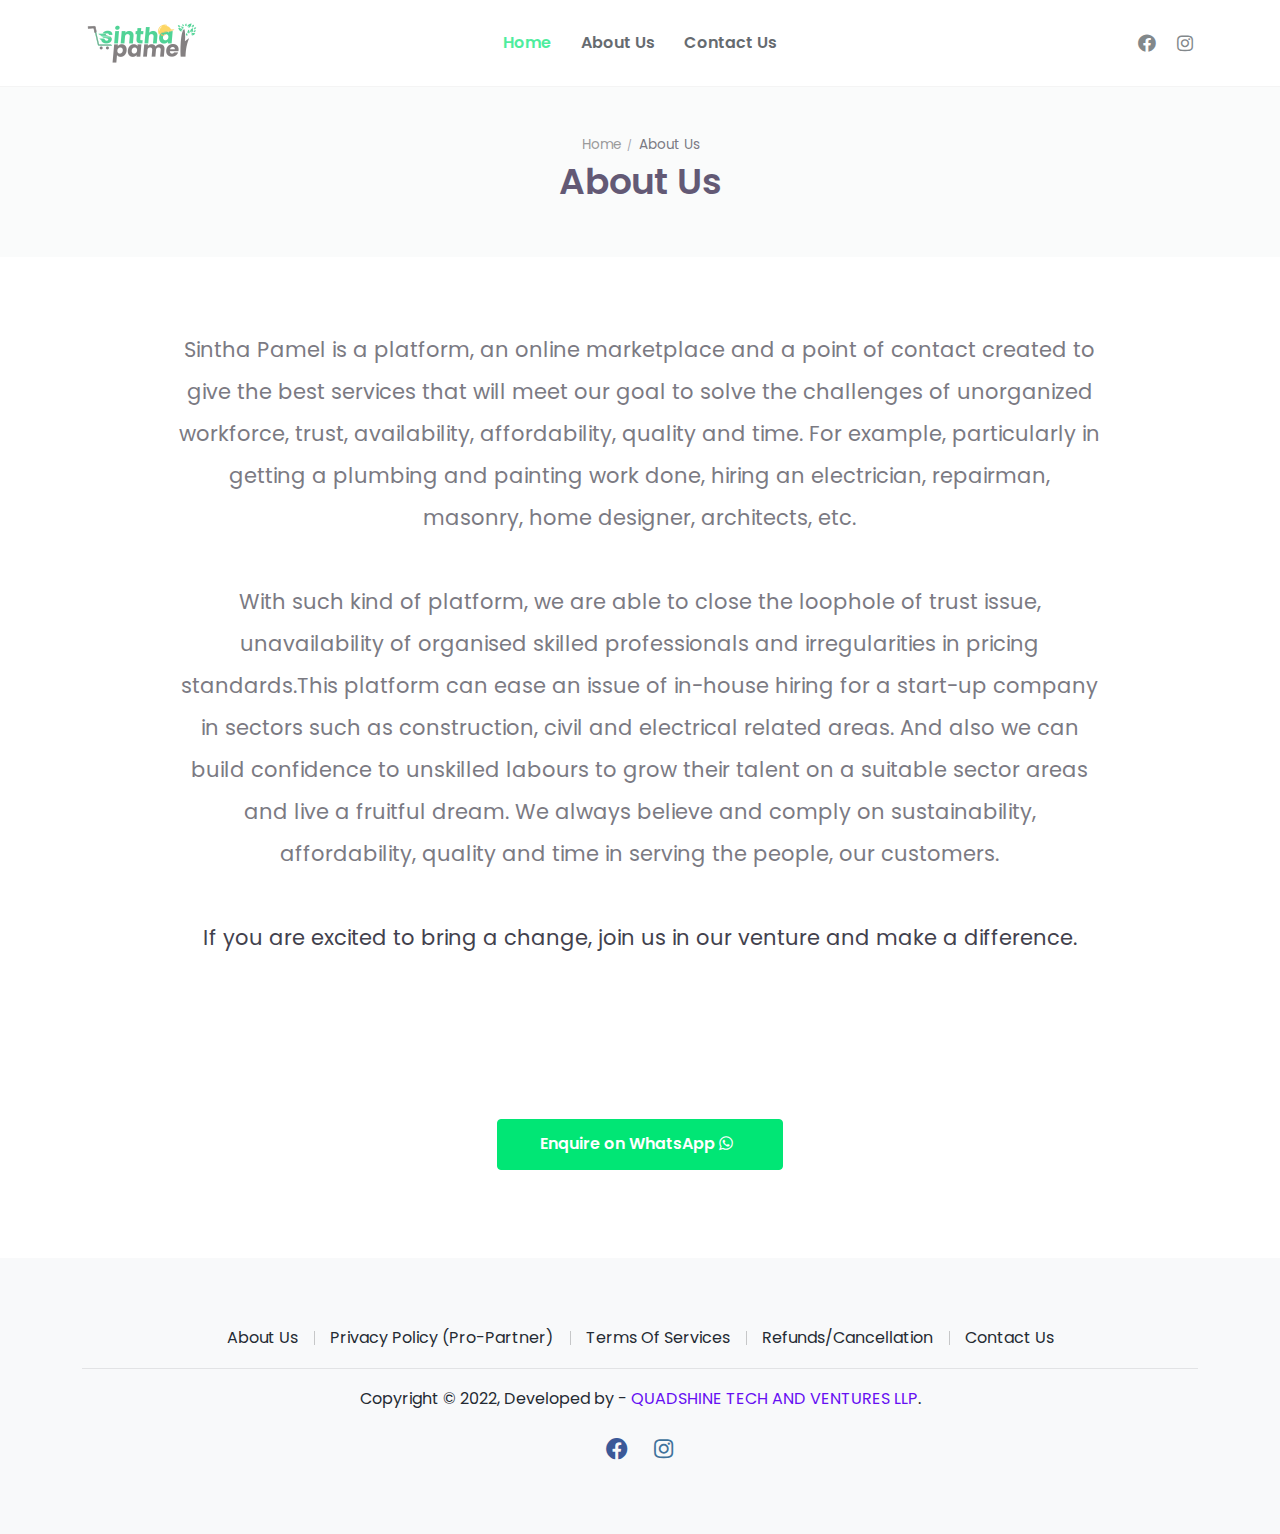
<file: public/about-us.html>
<!DOCTYPE html>
<html lang="en">

<!-- Sintha Pamel (Designed and Developed by Quadshine Tech) -->
<head>
<meta charset="UTF-8" />
<meta http-equiv="X-UA-Compatible" content="IE=edge">
<meta name="viewport" content="width=device-width, initial-scale=1">
<link href="assets/images/favi.ico" rel="icon" />
<title>Sintha Pamel</title>
<meta name="description" content="Sintha Pamel is hassle free services marketplace for hiring trusted professionals such as electrician, plumber, painter, carpentry, home construction handymen and other areas of tradesman." />
<meta name="keywords" content="Job Search, Carpentry, Upholstery, electrician, electronics repair, plumbing, masonry, salon, conveyance" />
<link href="https://fonts.googleapis.com/css2?family=Poppins:ital,wght@0,100;0,200;0,300;0,400;0,500;0,600;0,700;0,800;0,900;1,100;1,200;1,300;1,400;1,500;1,600;1,700;1,800;1,900&amp;display=swap" rel="stylesheet">
<link rel="stylesheet" type="text/css" href="assets/vendor/font-awesome/css/all.min.css" />
<link rel="stylesheet" type="text/css" href="assets/vendor/owl.carousel/assets/owl.carousel.min.css" />
<link rel="stylesheet" type="text/css" href="assets/css/stylesheet.css" />
<link rel="stylesheet" href="https://cdnjs.cloudflare.com/ajax/libs/font-awesome/4.7.0/css/font-awesome.min.css">
</head>

<body>
<div class="preloader">
  <div class="lds-ellipsis">
    <div></div>
    <div></div>
    <div></div>
    <div></div>
  </div>
</div>
<div id="main-wrapper">
  <header id="header" class="sticky-top-slide">
    <nav class="primary-menu navbar navbar-expand-lg fw-600">
      <div class="container position-relative">
        <div class="col-auto col-lg-2"> <a class="logo" href="index.html" title="Sintha Pamel"> <img src="assets/images/logo.png" alt="Sintha Pamel" class="responsive"/> </a> </div>
        <div class="col col-lg-8">
          <button class="navbar-toggler ms-auto" type="button" data-bs-toggle="collapse" data-bs-target="#header-nav"><span></span><span></span><span></span></button>
          <div id="header-nav" class="collapse navbar-collapse justify-content-center">
            <ul class="navbar-nav">
              <li class="nav-item"><a class="nav-link active" href="index.html">Home</a></li>
              <li class="nav-item"><a class="nav-link" href="about-us.html">About Us</a></li>
              <li class="nav-item"><a class="nav-link" href="contact-us.html">Contact Us</a></li>
            </ul>
          </div>
        </div>
        <div class="col-auto col-lg-2 d-flex justify-content-end">
          <ul class="social-icons">
            <li class="social-icons-facebook"><a data-bs-toggle="tooltip" href="http://www.facebook.com/sinthapamel/" target="_blank" title="Facebook"><i class="fab fa-facebook"></i></a></li>
            <li class="social-icons-instagram"><a data-bs-toggle="tooltip" href="https://www.instagram.com/sintha_pamel/" target="_blank" title="instagram"><i class="fab fa-instagram"></i></a></li>
          </ul>
        </div>
      </div>
    </nav>
  </header>
  <section class="page-header bg-light py-5">
    <div class="container">
      <div class="row text-center">
        <div class="col-12">
          <ul class="breadcrumb mb-0">
            <li><a href="index.html">Home</a></li>
            <li class="active">About Us</li>
          </ul>
        </div>
        <div class="col-12">
          <h1>About Us</h1>
        </div>
      </div>
    </div>
  </section>
  <div id="content" role="main">
    <section class="section">
      <div class="container">
        <div class="row flex-column text-center">
          <div class="col-lg-10 mx-auto">
            <p class="text-5 lh-lg">Sintha Pamel is a platform, an online marketplace and a point of contact created to give the best services that will meet our goal to solve the challenges of unorganized workforce, trust, availability, affordability, quality and time. For example, particularly in getting a plumbing and painting work done, hiring an electrician, repairman, masonry, home designer, architects, etc.

<br></br>
With such kind of platform, we are able to close the loophole of trust issue, unavailability of organised skilled professionals and irregularities in pricing standards.This platform can ease an issue of in-house hiring for a start-up company in sectors such as construction, civil and electrical related areas.

And also we can build confidence to unskilled labours to grow their talent on a suitable sector areas and live a fruitful dream.

We always believe and comply on sustainability, affordability, quality and time in serving the people, our customers.
<br>
</br>
If you are excited to bring a change, join us in our venture and make a difference.
</p>
          </div>
        </div>
      </div>
    </section>

    <p class="text-center section"> <a href="https://api.whatsapp.com/send/?phone=+919402697369 &text=Hi Sintha Pamel, I want to know more about this venture. Can you help me out?" class="btn btn-primary fw-600">Enquire on WhatsApp <i class="fa fa-whatsapp me-2"></i> </a> </p>
  </div>
  <footer id="footer" class="section bg-light">
    <div class="container text-center">
      <ul class="nav nav-separator justify-content-center mb-3">
        <li class="nav-item"> <a class="nav-link" href="about-us.html">About Us</a></li>
        <li class="nav-item"> <a class="nav-link" href="privacypolicy-pro-partner.html">Privacy Policy (Pro-Partner)</a></li>
        <li class="nav-item"> <a class="nav-link" href="terms-of-services-pro-partner.html">Terms Of Services</a></li>
        <li class="nav-item"> <a class="nav-link" href="refunds-cancellations-pro-partner.html">Refunds/Cancellation</a></li>
        <li class="nav-item"> <a class="nav-link" href="contact-us.html">Contact Us</a></li>
      </ul>
<hr>

      <p>Copyright © 2022, Developed by - <a href="http://quadshine.com" class="fw-500">QUADSHINE TECH AND VENTURES LLP</a>.</p>
      <ul class="social-icons social-icons-colored social-icons-lg justify-content-center">
        <li class="social-icons-facebook"><a data-bs-toggle="tooltip" href="http://www.facebook.com/sinthapamel/" target="_blank" title="Facebook"><i class="fab fa-facebook"></i></a></li>
        <li class="social-icons-instagram"><a data-bs-toggle="tooltip" href="https://www.instagram.com/sintha_pamel/" target="_blank" title="instagram"><i class="fab fa-instagram"></i></a></li>
      </ul>
    </div>
  </footer>
</div>
<a id="back-to-top" class="rounded-circle" data-bs-toggle="tooltip" title="Back to Top" href="javascript:void(0)"><i class="fa fa-chevron-up"></i></a>
<script src="assets/vendor/jquery/jquery.min.js"></script>
<script src="assets/vendor/bootstrap/js/bootstrap.bundle.min.js"></script>
<script src="assets/vendor/owl.carousel/owl.carousel.min.js"></script>
<script src="assets/js/theme.js"></script>
</body>

<!--by Quadshine Tech And Ventures LLP-->
</html>
</file>
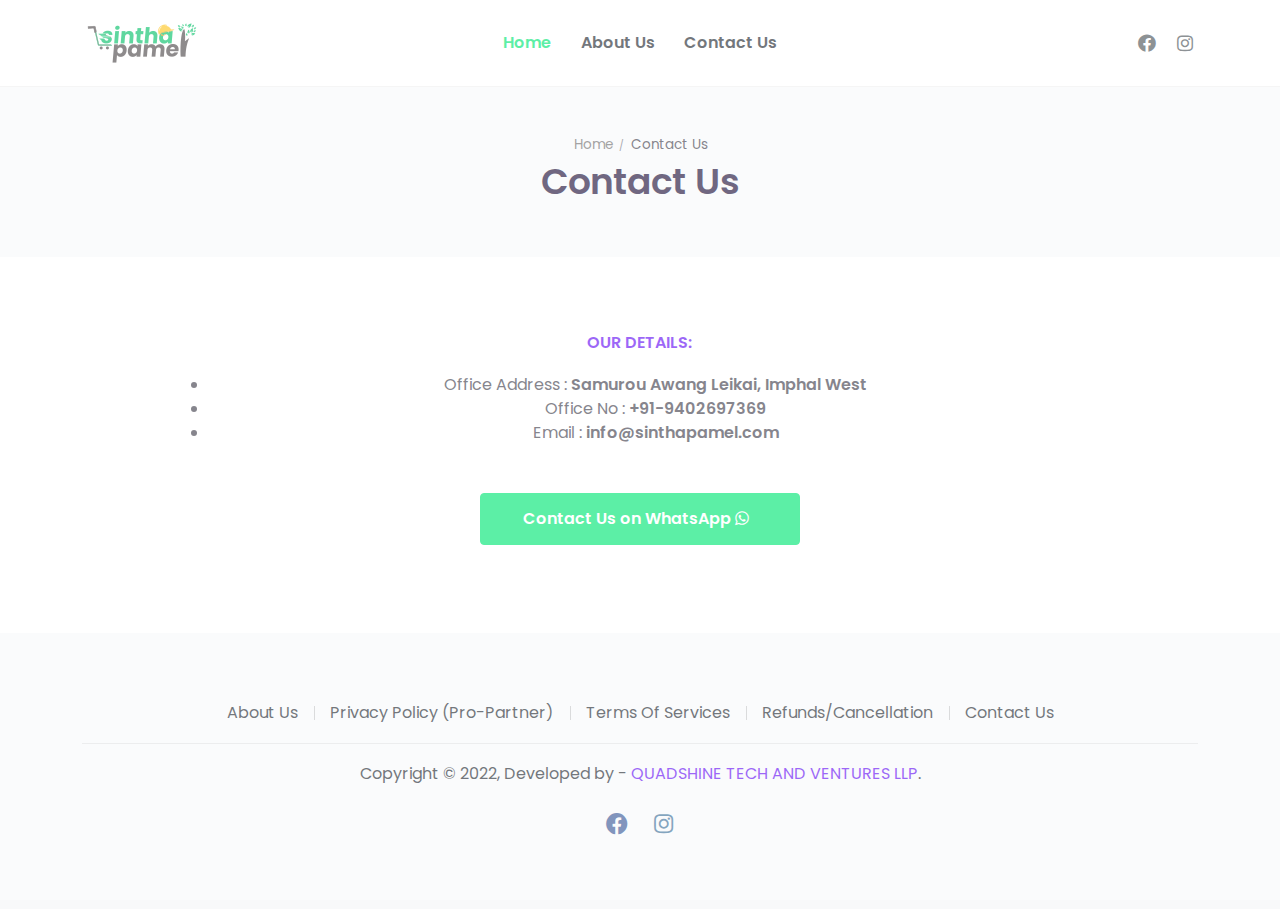
<file: public/contact-us.html>
<!DOCTYPE html>
<html lang="en">

<!-- Sintha Pamel (Designed and Developed by Quadshine Tech) -->
<head>
<meta charset="UTF-8" />
<meta http-equiv="X-UA-Compatible" content="IE=edge">
<meta name="viewport" content="width=device-width, initial-scale=1">
<link href="assets/images/favi.ico" rel="icon" />
<title>Sintha Pamel</title>
<meta name="description" content="Sintha Pamel is hassle free services marketplace for hiring trusted professionals such as electrician, plumber, painter, carpentry, home construction handymen and other areas of tradesman." />
<meta name="keywords" content="Job Search, Carpentry, Upholstery, electrician, electronics repair, plumbing, masonry, salon, conveyance" />
<link href="https://fonts.googleapis.com/css2?family=Poppins:ital,wght@0,100;0,200;0,300;0,400;0,500;0,600;0,700;0,800;0,900;1,100;1,200;1,300;1,400;1,500;1,600;1,700;1,800;1,900&amp;display=swap" rel="stylesheet">
<link rel="stylesheet" type="text/css" href="assets/vendor/font-awesome/css/all.min.css" />
<link rel="stylesheet" type="text/css" href="assets/vendor/owl.carousel/assets/owl.carousel.min.css" />
<link rel="stylesheet" type="text/css" href="assets/css/stylesheet.css" />
<link rel="stylesheet" href="https://cdnjs.cloudflare.com/ajax/libs/font-awesome/4.7.0/css/font-awesome.min.css">
</head>

<body>
<div class="preloader">
  <div class="lds-ellipsis">
    <div></div>
    <div></div>
    <div></div>
    <div></div>
  </div>
</div>
<div id="main-wrapper">
  <header id="header" class="sticky-top-slide">
    <nav class="primary-menu navbar navbar-expand-lg fw-600">
      <div class="container position-relative">
        <div class="col-auto col-lg-2"> <a class="logo" href="index.html" title="Sintha Pamel"> <img src="assets/images/logo.png" alt="Sintha Pamel" class="responsive"/> </a> </div>
        <div class="col col-lg-8">
          <button class="navbar-toggler ms-auto" type="button" data-bs-toggle="collapse" data-bs-target="#header-nav"><span></span><span></span><span></span></button>
          <div id="header-nav" class="collapse navbar-collapse justify-content-center">
            <ul class="navbar-nav">
              <li class="nav-item"><a class="nav-link active" href="index.html">Home</a></li>
              <li class="nav-item"><a class="nav-link" href="about-us.html">About Us</a></li>
              <li class="nav-item"><a class="nav-link" href="contact-us.html">Contact Us</a></li>
            </ul>
          </div>
        </div>
        <div class="col-auto col-lg-2 d-flex justify-content-end">
          <ul class="social-icons">
            <li class="social-icons-facebook"><a data-bs-toggle="tooltip" href="http://www.facebook.com/sinthapamel/" target="_blank" title="Facebook"><i class="fab fa-facebook"></i></a></li>
            <li class="social-icons-instagram"><a data-bs-toggle="tooltip" href="https://www.instagram.com/sintha_pamel/" target="_blank" title="instagram"><i class="fab fa-instagram"></i></a></li>
          </ul>
        </div>
      </div>
    </nav>
  </header>
  <section class="page-header bg-light py-5">
    <div class="container">
      <div class="row text-center">
        <div class="col-12">
          <ul class="breadcrumb mb-0">
            <li><a href="index.html">Home</a></li>
            <li class="active">Contact Us</li>
          </ul>
        </div>
        <div class="col-12">
          <h1>Contact Us</h1>
        </div>
      </div>
    </div>
  </section>
  <div id="content" role="main">
    <section class="section">
      <div class="container">
        <div class="row gy-5 flex-column">
          <div class="col-lg-10 mx-auto text-center">
            <p style="color:#6610f2"><strong>OUR DETAILS:</strong></p>
            <ul>
                <li>Office Address : <strong>Samurou Awang Leikai, Imphal West</strong></li>
                <li>Office No : <strong>+91-9402697369</strong></li>
                <li>Email : <strong>info@sinthapamel.com</strong></li>
              </ul>
            <p class="text-center mt-5"><a href="https://api.whatsapp.com/send/?phone=+919402697369 &text=Hi Sintha Pamel, I want to know more about this venture. Can you help me out?" class="btn btn-primary fw-600">Contact Us on WhatsApp <i class="fa fa-whatsapp me-2"></i> </a></p>
          </div>

          </div>
        </div>
      </div>
    </section>
  </div>
  <footer id="footer" class="section bg-light">
    <div class="container text-center">
      <ul class="nav nav-separator justify-content-center mb-3">
        <li class="nav-item"> <a class="nav-link" href="about-us.html">About Us</a></li>
        <li class="nav-item"> <a class="nav-link" href="privacypolicy-pro-partner.html">Privacy Policy (Pro-Partner)</a></li>
        <li class="nav-item"> <a class="nav-link" href="terms-of-services-pro-partner.html">Terms Of Services</a></li>
        <li class="nav-item"> <a class="nav-link" href="refunds-cancellations-pro-partner.html">Refunds/Cancellation</a></li>
        <li class="nav-item"> <a class="nav-link" href="contact-us.html">Contact Us</a></li>
      </ul>
<hr>

<p>Copyright © 2022, Developed by - <a href="http://quadshine.com" class="fw-500">QUADSHINE TECH AND VENTURES LLP</a>.</p>
  <ul class="social-icons social-icons-colored social-icons-lg justify-content-center">
    <li class="social-icons-facebook"><a data-bs-toggle="tooltip" href="http://www.facebook.com/sinthapamel/" target="_blank" title="Facebook"><i class="fab fa-facebook"></i></a></li>
    <li class="social-icons-instagram"><a data-bs-toggle="tooltip" href="https://www.instagram.com/sintha_pamel/" target="_blank" title="instagram"><i class="fab fa-instagram"></i></a></li>
  </ul>
</div>
</footer>
</div>
<a id="back-to-top" class="rounded-circle" data-bs-toggle="tooltip" title="Back to Top" href="javascript:void(0)"><i class="fa fa-chevron-up"></i></a>
<script src="assets/vendor/jquery/jquery.min.js"></script>
<script src="assets/vendor/bootstrap/js/bootstrap.bundle.min.js"></script>
<script src="assets/vendor/owl.carousel/owl.carousel.min.js"></script>
<script src="assets/js/theme.js"></script>
</body>

<!--by Quadshine Tech And Ventures LLP-->
</html>
</file>
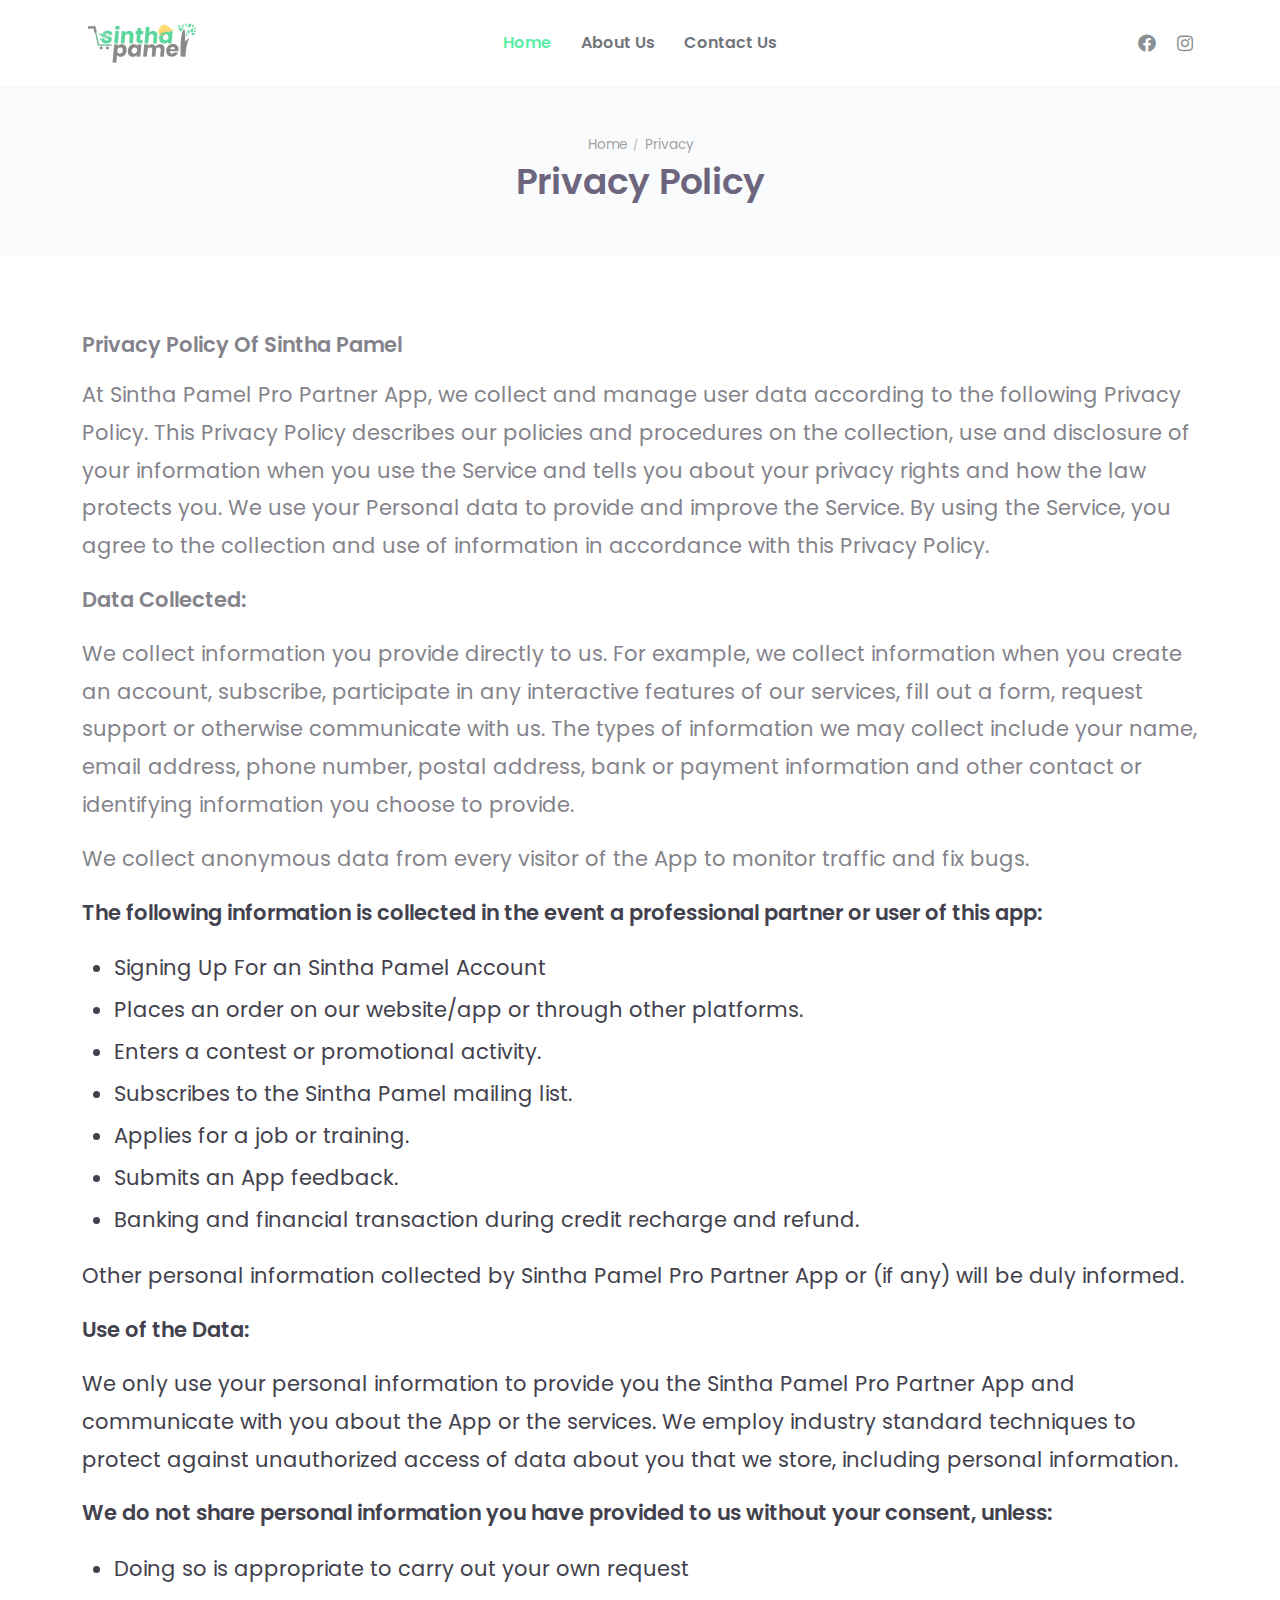
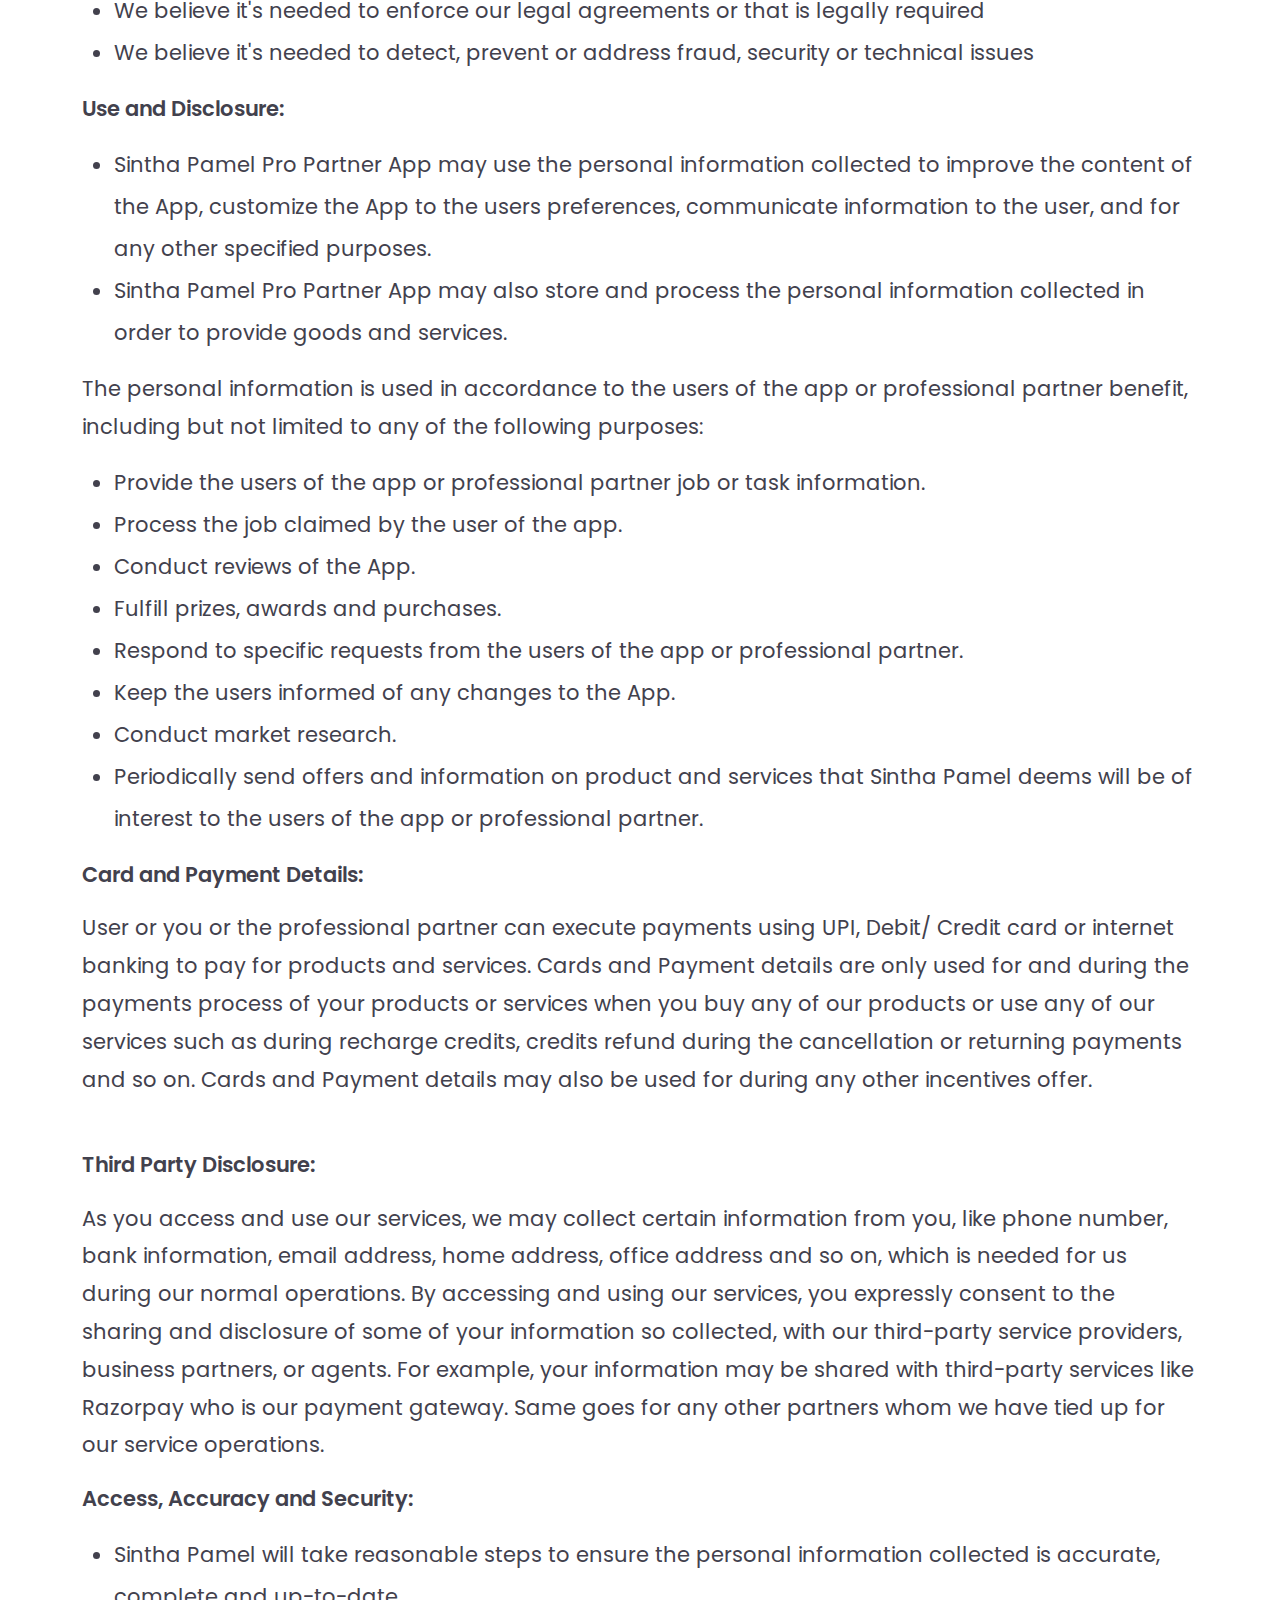
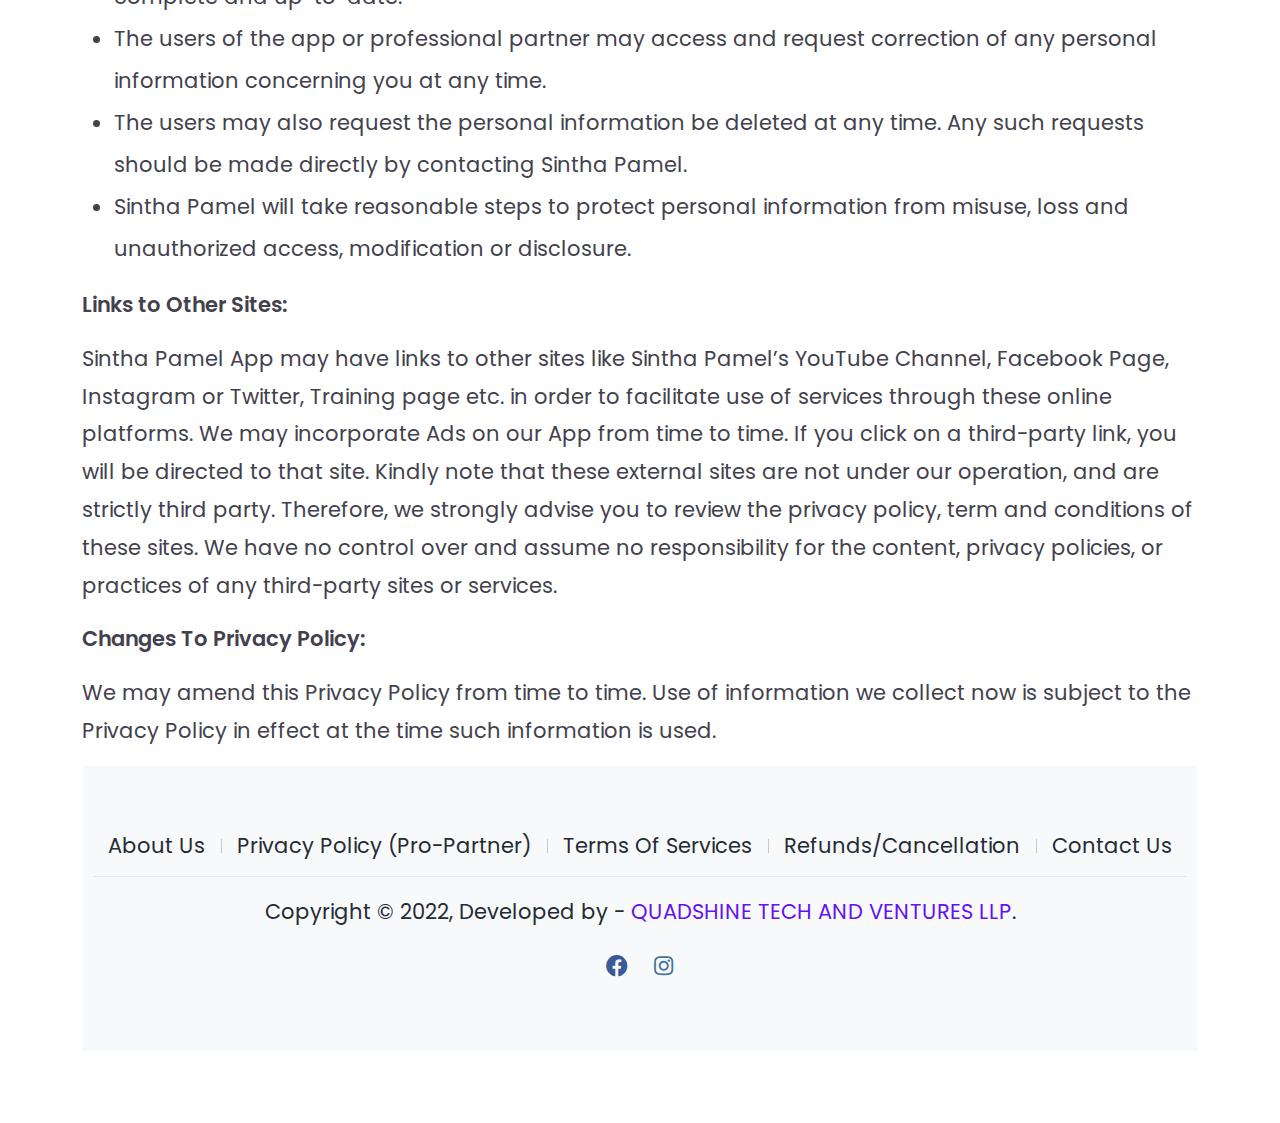
<file: public/privacypolicy-pro-partner.html>
<!DOCTYPE html>
<html lang="en">

<!-- Sintha Pamel (Designed and Developed by Quadshine Tech) -->
<head>
<meta charset="UTF-8" />
<meta http-equiv="X-UA-Compatible" content="IE=edge">
<meta name="viewport" content="width=device-width, initial-scale=1">
<link href="assets/images/favi.ico" rel="icon" />
<title>Sintha Pamel</title>
<meta name="description" content="Sintha Pamel is hassle free services marketplace for hiring trusted professionals such as electrician, plumber, painter, carpentry, home construction handymen and other areas of tradesman." />
<meta name="keywords" content="Job Search, Carpentry, Upholstery, electrician, electronics repair, plumbing, masonry, salon, conveyance" />
<link href="https://fonts.googleapis.com/css2?family=Poppins:ital,wght@0,100;0,200;0,300;0,400;0,500;0,600;0,700;0,800;0,900;1,100;1,200;1,300;1,400;1,500;1,600;1,700;1,800;1,900&amp;display=swap" rel="stylesheet">
<link rel="stylesheet" type="text/css" href="assets/vendor/font-awesome/css/all.min.css" />
<link rel="stylesheet" type="text/css" href="assets/vendor/owl.carousel/assets/owl.carousel.min.css" />
<link rel="stylesheet" type="text/css" href="assets/css/stylesheet.css" />
<link rel="stylesheet" href="https://cdnjs.cloudflare.com/ajax/libs/font-awesome/4.7.0/css/font-awesome.min.css">
</head>

<body>
<div class="preloader">
  <div class="lds-ellipsis">
    <div></div>
    <div></div>
    <div></div>
    <div></div>
  </div>
</div>
<div id="main-wrapper">
  <header id="header" class="sticky-top-slide">
    <nav class="primary-menu navbar navbar-expand-lg fw-600">
      <div class="container position-relative">
        <div class="col-auto col-lg-2"> <a class="logo" href="index.html" title="Sintha Pamel"> <img src="assets/images/logo.png" alt="Sintha Pamel" class="responsive"/> </a> </div>
        <div class="col col-lg-8">
          <button class="navbar-toggler ms-auto" type="button" data-bs-toggle="collapse" data-bs-target="#header-nav"><span></span><span></span><span></span></button>
          <div id="header-nav" class="collapse navbar-collapse justify-content-center">
            <ul class="navbar-nav">
              <li class="nav-item"><a class="nav-link active" href="index.html">Home</a></li>
              <li class="nav-item"><a class="nav-link" href="about-us.html">About Us</a></li>
              <li class="nav-item"><a class="nav-link" href="contact-us.html">Contact Us</a></li>
            </ul>
          </div>
        </div>
        <div class="col-auto col-lg-2 d-flex justify-content-end">
          <ul class="social-icons">
            <li class="social-icons-facebook"><a data-bs-toggle="tooltip" href="http://www.facebook.com/sinthapamel/" target="_blank" title="Facebook"><i class="fab fa-facebook"></i></a></li>
            <li class="social-icons-instagram"><a data-bs-toggle="tooltip" href="https://www.instagram.com/sintha_pamel/" target="_blank" title="instagram"><i class="fab fa-instagram"></i></a></li>
          </ul>
        </div>
      </div>
    </nav>
  </header>
  <section class="page-header bg-light py-5">
    <div class="container">
      <div class="row text-center">
        <div class="col-12">
          <ul class="breadcrumb mb-0">
            <li><a href="index.html">Home</a></li>
            <li><a href="active">Privacy</a></li>
          </ul>
        </div>
        <div class="col-12">
          <h1>Privacy Policy</h1>
        </div>
      </div>
    </div>
  </section>
  <div id="content" role="main">
    <section class="section text-5">
      <div class="container">

        <strong>Privacy Policy Of Sintha Pamel </strong>
        <p></p>
        <p>At Sintha Pamel Pro Partner App, we collect and manage user data according to the following Privacy Policy. This Privacy Policy describes our policies and procedures on the collection, use and disclosure of your information when you use the Service and tells you about your privacy rights and how the law protects you.
We use your Personal data to provide and improve the Service. By using the Service, you agree to the collection and use of information in accordance with this Privacy Policy.</p>
        <p><strong>Data Collected:</strong></p>
        <p>We collect information you provide directly to us. For example, we collect information when you create an account, subscribe, participate in any interactive features of our services, fill out a form, request support or otherwise communicate with us. The types of information we may collect include your name, email address, phone number, postal address, bank or payment information and other contact or identifying information you choose to provide.</p>
        <p>We collect anonymous data from every visitor of the App to monitor traffic and fix bugs.</p>
        <p><strong>The following information is collected in the event a professional partner or user of this app:</strong></p>
        <ul class="lh-lg">
          <li>Signing Up For an Sintha Pamel Account</li>
          <li>Places an order on our website/app or through other platforms.</li>
          <li>Enters a contest or promotional activity.</li>
          <li>Subscribes to the Sintha Pamel mailing list.</li>
          <li>Applies for a job or training.</li>
          <li>Submits an App feedback.</li>
          <li>Banking and financial transaction during credit recharge and refund.</li>
        </ul>
        <p>Other personal information collected by Sintha Pamel Pro Partner App or (if any) will be duly informed.</p>

      <p><strong> Use of the Data: </strong></p>
      <p>We only use your personal information to provide you the Sintha Pamel Pro Partner App and communicate with you about the App or the services. We employ industry standard techniques to protect against unauthorized access of data about you that we store, including personal information.</p>
      <p><strong>We do not share personal information you have provided to us without your consent, unless:</strong></p>
        <ul class="lh-lg">
            <li>Doing so is appropriate to carry out your own request</li>
            <li>We believe it's needed to enforce our legal agreements or that is legally required</li>
            <li>We believe it's needed to detect, prevent or address fraud, security or technical issues</li>
        </ul>

        <p><strong>Use and Disclosure:</strong></p>
          <ul class="lh-lg">
              <li>Sintha Pamel Pro Partner App may use the personal information collected to improve the content of the App, customize the App to the users preferences, communicate information to the user, and for any other specified purposes.</li>
              <li>	Sintha Pamel Pro Partner App may also store and process the personal information collected in order to provide goods and services.</li>
              </ul>


        <p> The personal information is used in accordance to the users of the app or professional partner benefit, including but not limited to any of the following purposes:</p>

  <ul class="lh-lg">
      <li>Provide the users of the app or professional partner job or task information.</li>
      <li>Process the job claimed by the user of the app.</li>
      <li>Conduct reviews of the App.</li>
      <li>Fulfill prizes, awards and purchases.</li>
      <li>Respond to specific requests from the users of the app or professional partner.</li>
      <li>Keep the users informed of any changes to the App.</li>
      <li>Conduct market research.</li>
      <li>Periodically send offers and information on product and services that Sintha Pamel deems will be of interest to the users of the app or professional partner.</li>
  </ul>


  <p><strong> Card and Payment Details:</strong></p>
      <p>User or you or the professional partner can execute payments using UPI, Debit/ Credit card or internet banking to pay for products and services. Cards and Payment details are only used for and during the payments process of your products or services when you buy any of our products or use any of our services such as during recharge credits, credits refund during the cancellation or returning payments and so on. Cards and Payment details may also be used for during any other incentives offer. </p>

<br>

  <p><strong>Third Party Disclosure:</strong></p>
  <p>As you access and use our services, we may collect certain information from you, like phone number, bank information, email address, home address, office address and so on, which is needed for us during our normal operations. By accessing and using our services, you expressly consent to the sharing and disclosure of some of your information so collected, with our third-party service providers, business partners, or agents. For example, your information may be shared with third-party services like Razorpay who is our payment gateway. Same goes for any other partners whom we have tied up for our service operations.</p>

  <p><strong>Access, Accuracy and Security:</strong></p>

    <ul class="lh-lg">
      <li>Sintha Pamel will take reasonable steps to ensure the personal information collected is accurate, complete and up-to-date.</li>
      <li>The users of the app or professional partner may access and request correction of any personal information concerning you at any time.</li>
      <li>The users may also request the personal information be deleted at any time. Any such requests should be made directly by contacting Sintha Pamel.</li>
      <li>Sintha Pamel will take reasonable steps to protect personal information from misuse, loss and unauthorized access, modification or disclosure.</li>
    </ul>


      <p><strong>Links to Other Sites:</strong></p>
        <p>Sintha Pamel App may have links to other sites like Sintha Pamel’s YouTube Channel, Facebook Page, Instagram or Twitter, Training page etc.  in order to facilitate use of services through these online platforms. We may incorporate Ads on our App from time to time.
If you click on a third-party link, you will be directed to that site. Kindly note that these external sites are not under our operation, and are strictly third party. Therefore, we strongly advise you to review the privacy policy, term and conditions of these sites. We have no control over and assume no responsibility for the content, privacy policies, or practices of any third-party sites or services.</p>

      <p><strong>Changes To Privacy Policy: </strong></p>
         <p>We may amend this Privacy Policy from time to time. Use of information we collect now is subject to the Privacy Policy in effect at the time such information is used.</p>

         <!--by Quadshine Tech And Ventures LLP FOOTER-->

  <footer id="footer" class="section bg-light">
    <div class="container text-center">
      <ul class="nav nav-separator justify-content-center mb-3">
        <li class="nav-item"> <a class="nav-link" href="about-us.html">About Us</a></li>
        <li class="nav-item"> <a class="nav-link" href="privacypolicy-pro-partner.html">Privacy Policy (Pro-Partner)</a></li>
        <li class="nav-item"> <a class="nav-link" href="terms-of-services-pro-partner.html">Terms Of Services</a></li>
        <li class="nav-item"> <a class="nav-link" href="refunds-cancellations-pro-partner.html">Refunds/Cancellation</a></li>
        <li class="nav-item"> <a class="nav-link" href="contact-us.html">Contact Us</a></li>
      </ul>
<hr>

    <p>Copyright © 2022, Developed by - <a href="http://quadshine.com" class="fw-500">QUADSHINE TECH AND VENTURES LLP</a>.</p>
      <ul class="social-icons social-icons-colored social-icons-lg justify-content-center">
        <li class="social-icons-facebook"><a data-bs-toggle="tooltip" href="http://www.facebook.com/sinthapamel/" target="_blank" title="Facebook"><i class="fab fa-facebook"></i></a></li>
        <li class="social-icons-instagram"><a data-bs-toggle="tooltip" href="https://www.instagram.com/sintha_pamel/" target="_blank" title="instagram"><i class="fab fa-instagram"></i></a></li>
      </ul>
    </div>
  </footer>
</div>
<a id="back-to-top" class="rounded-circle" data-bs-toggle="tooltip" title="Back to Top" href="javascript:void(0)"><i class="fa fa-chevron-up"></i></a>
<script src="assets/vendor/jquery/jquery.min.js"></script>
<script src="assets/vendor/bootstrap/js/bootstrap.bundle.min.js"></script>
<script src="assets/vendor/owl.carousel/owl.carousel.min.js"></script>
<script src="assets/js/theme.js"></script>
</body>

<!--by Quadshine Tech And Ventures LLP-->
</html>
</file>
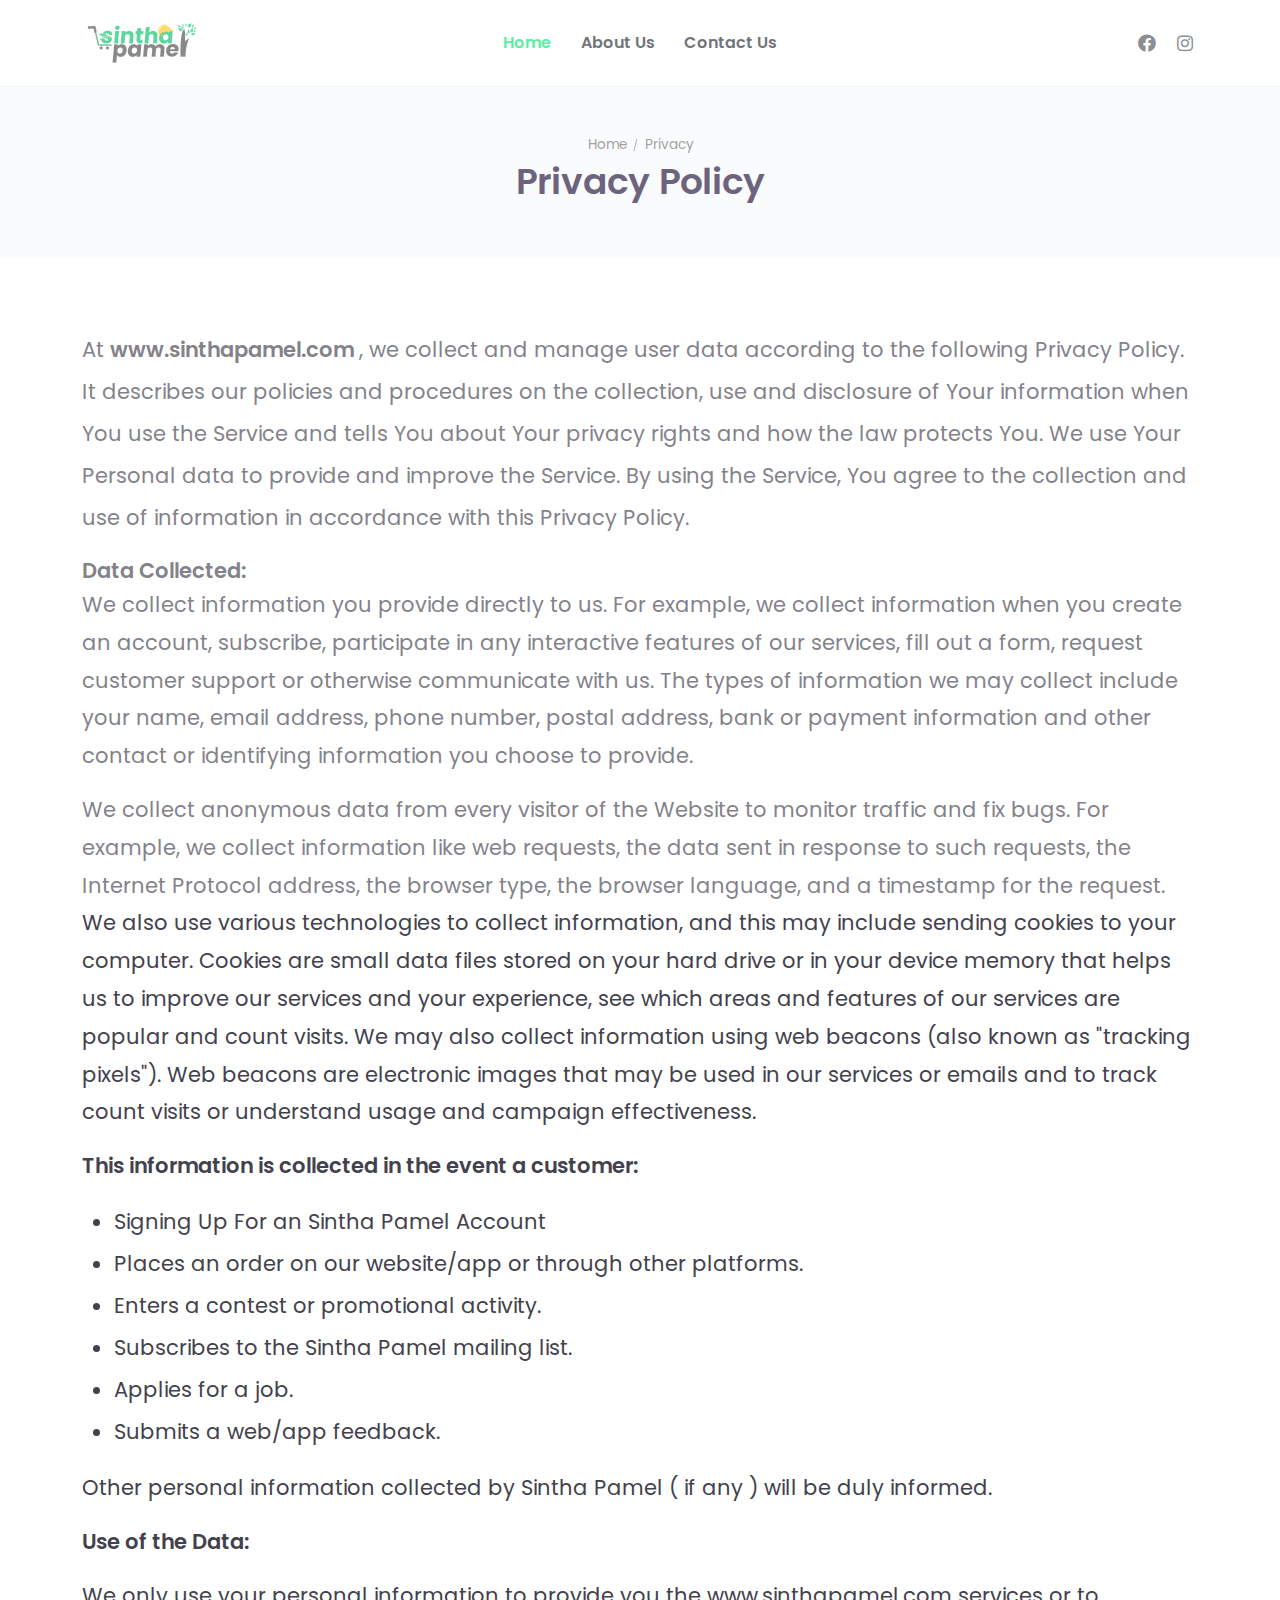
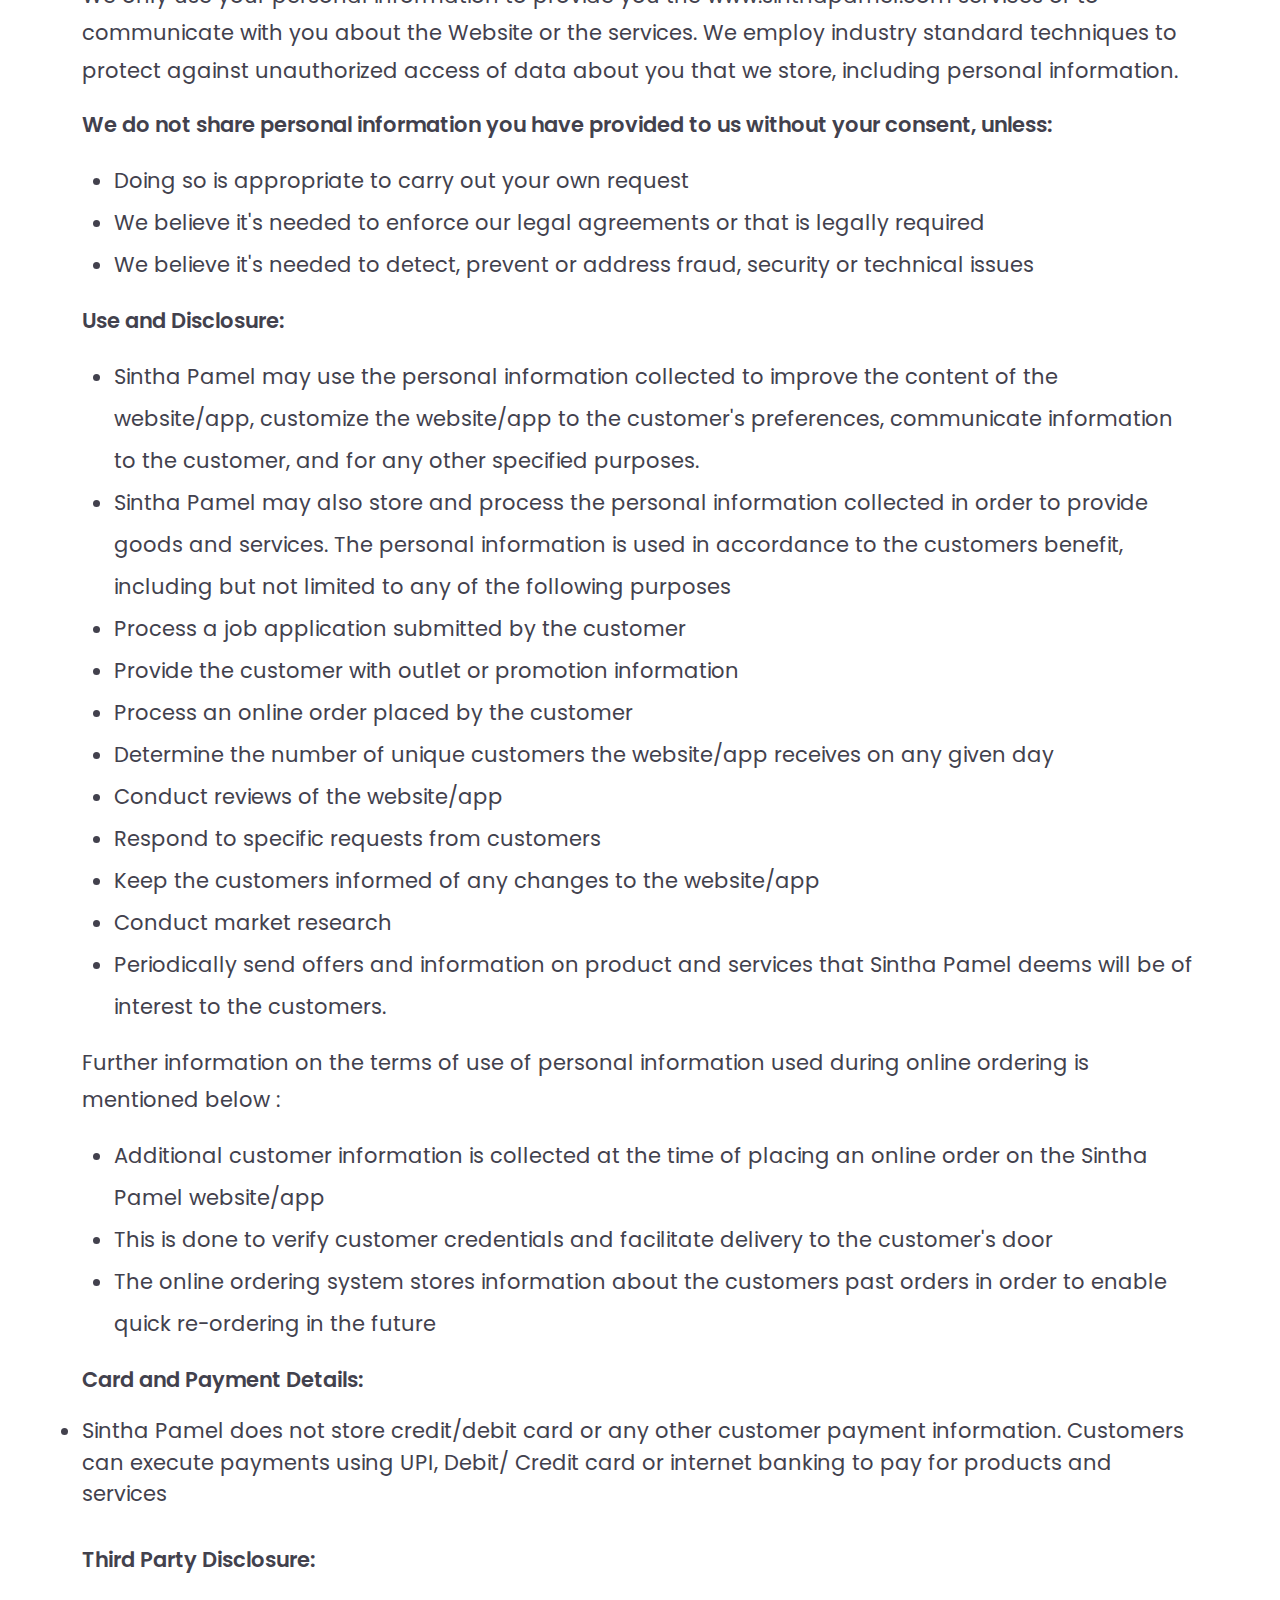
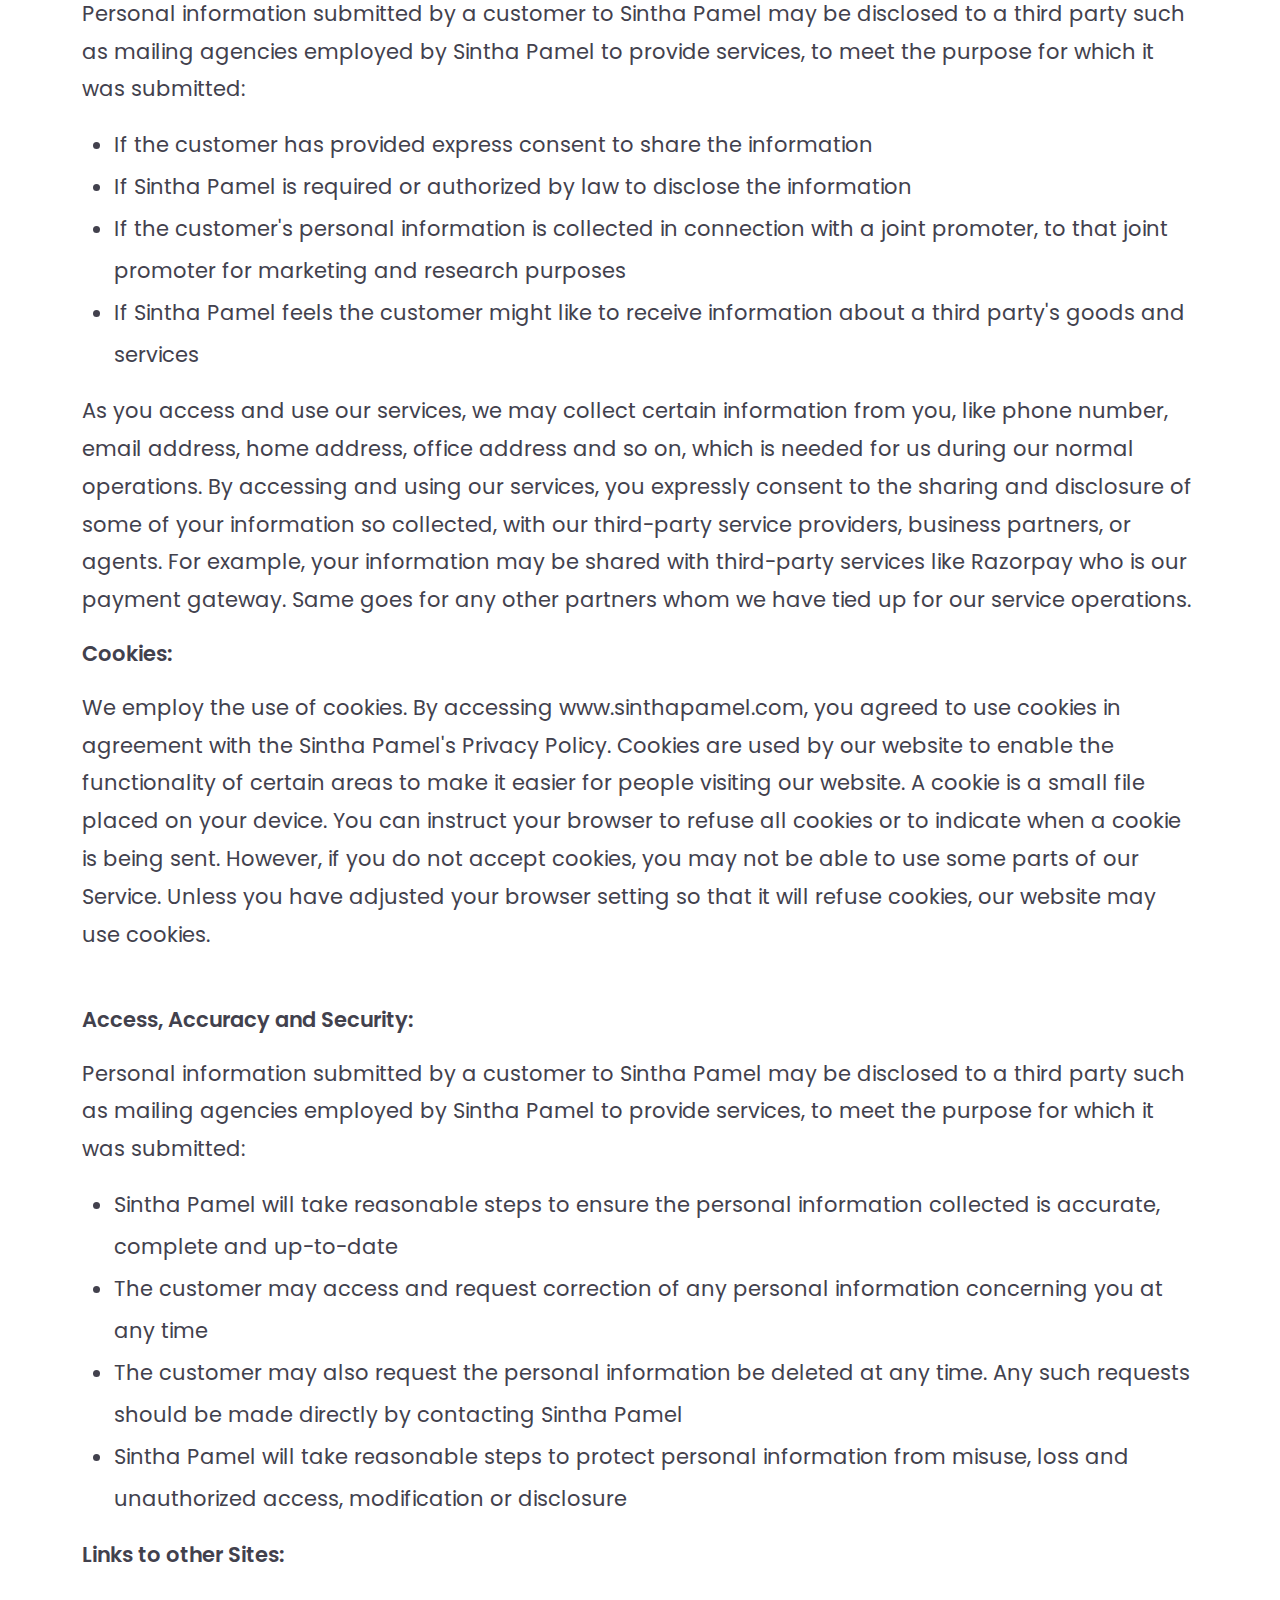
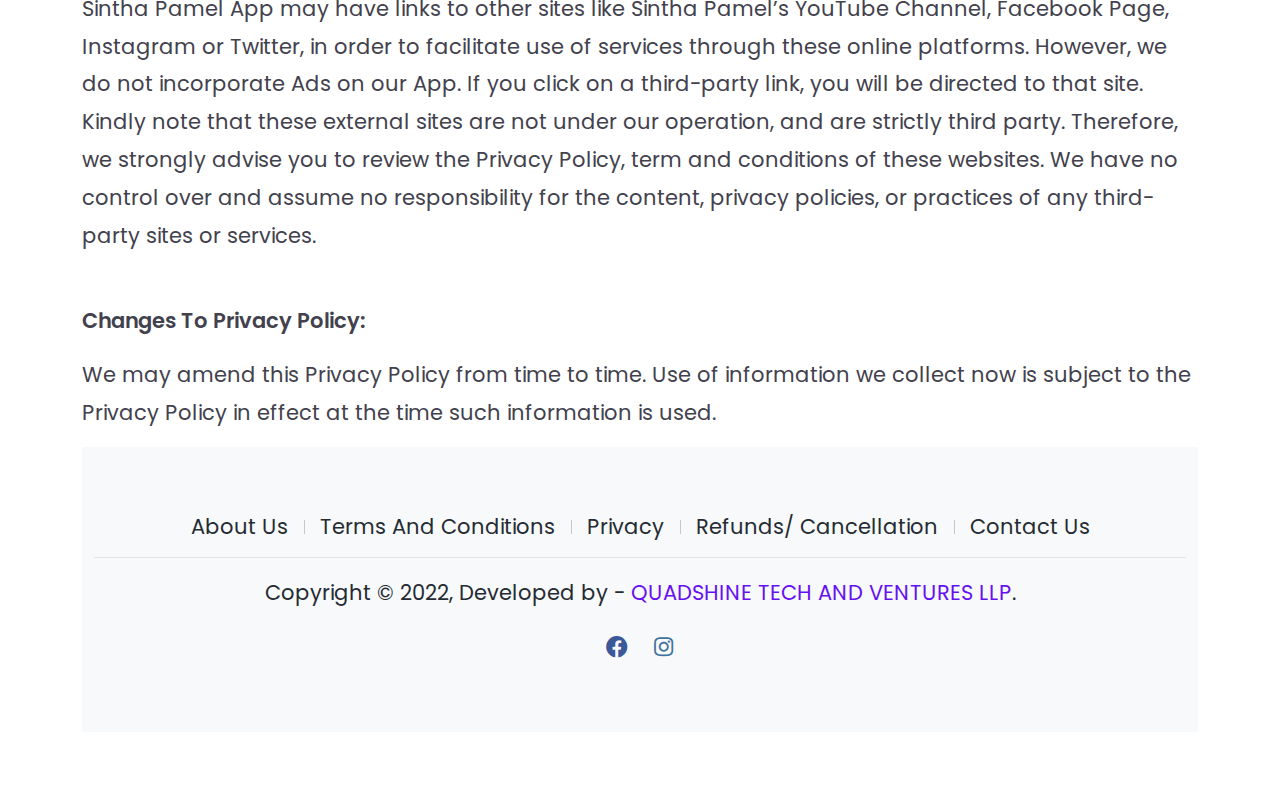
<file: public/privacypolicy.html>
<!DOCTYPE html>
<html lang="en">

<!-- Sintha Pamel (Designed and Developed by Quadshine Tech) -->
<head>
<meta charset="UTF-8" />
<meta http-equiv="X-UA-Compatible" content="IE=edge">
<meta name="viewport" content="width=device-width, initial-scale=1">
<link href="assets/images/favi.ico" rel="icon" />
<title>Sintha Pamel</title>
<meta name="description" content="Sintha Pamel is hassle free services marketplace for hiring trusted professionals such as electrician, plumber, painter, carpentry, home construction handymen and other areas of tradesman." />
<meta name="keywords" content="Job Search, Carpentry, Upholstery, electrician, electronics repair, plumbing, masonry, salon, conveyance" />
<link href="https://fonts.googleapis.com/css2?family=Poppins:ital,wght@0,100;0,200;0,300;0,400;0,500;0,600;0,700;0,800;0,900;1,100;1,200;1,300;1,400;1,500;1,600;1,700;1,800;1,900&amp;display=swap" rel="stylesheet">
<link rel="stylesheet" type="text/css" href="assets/vendor/font-awesome/css/all.min.css" />
<link rel="stylesheet" type="text/css" href="assets/vendor/owl.carousel/assets/owl.carousel.min.css" />
<link rel="stylesheet" type="text/css" href="assets/css/stylesheet.css" />
<link rel="stylesheet" href="https://cdnjs.cloudflare.com/ajax/libs/font-awesome/4.7.0/css/font-awesome.min.css">
</head>

<body>
<div class="preloader">
  <div class="lds-ellipsis">
    <div></div>
    <div></div>
    <div></div>
    <div></div>
  </div>
</div>
<div id="main-wrapper">
  <header id="header" class="sticky-top-slide">
    <nav class="primary-menu navbar navbar-expand-lg fw-600">
      <div class="container position-relative">
        <div class="col-auto col-lg-2"> <a class="logo" href="index.html" title="Sintha Pamel"> <img src="assets/images/logo.png" alt="Sintha Pamel" class="responsive"/> </a> </div>
        <div class="col col-lg-8">
          <button class="navbar-toggler ms-auto" type="button" data-bs-toggle="collapse" data-bs-target="#header-nav"><span></span><span></span><span></span></button>
          <div id="header-nav" class="collapse navbar-collapse justify-content-center">
            <ul class="navbar-nav">
              <li class="nav-item"><a class="nav-link active" href="index.html">Home</a></li>
              <li class="nav-item"><a class="nav-link" href="about-us.html">About Us</a></li>
              <li class="nav-item"><a class="nav-link" href="contact-us.html">Contact Us</a></li>
            </ul>
          </div>
        </div>
        <div class="col-auto col-lg-2 d-flex justify-content-end">
          <ul class="social-icons">
            <li class="social-icons-facebook"><a data-bs-toggle="tooltip" href="http://www.facebook.com/sinthapamel/" target="_blank" title="Facebook"><i class="fab fa-facebook"></i></a></li>
            <li class="social-icons-instagram"><a data-bs-toggle="tooltip" href="https://www.instagram.com/sintha_pamel/" target="_blank" title="instagram"><i class="fab fa-instagram"></i></a></li>
          </ul>
        </div>
      </div>
    </nav>
  </header>
  <section class="page-header bg-light py-5">
    <div class="container">
      <div class="row text-center">
        <div class="col-12">
          <ul class="breadcrumb mb-0">
            <li><a href="index.html">Home</a></li>
            <li><a href="active">Privacy</a></li>
          </ul>
        </div>
        <div class="col-12">
          <h1>Privacy Policy</h1>
        </div>
      </div>
    </div>
  </section>
  <div id="content" role="main">
    <section class="section text-5">
      <div class="container">
        <p class="lh-lg">At <strong>www.sinthapamel.com </strong>, we collect and manage user data according to the following Privacy Policy. It describes our policies and procedures on the collection, use and disclosure of Your information when You use the Service and tells You about Your privacy rights and how the law protects You.
We use Your Personal data to provide and improve the Service. By using the Service, You agree to the collection and use of information in accordance with this Privacy Policy. </p>
        <strong>Data Collected: </strong>
        <p>We collect information you provide directly to us. For example, we collect information when you create an account, subscribe, participate in any interactive features of our services, fill out a form, request customer support or otherwise communicate with us. The types of information we may collect include your name, email address, phone number, postal address, bank or payment information and other contact or identifying information you choose to provide. </p>

        <p>We collect anonymous data from every visitor of the Website to monitor traffic and fix bugs. For example, we collect information like web requests, the data sent in response to such requests, the Internet Protocol address, the browser type, the browser language, and a timestamp for the request.
  We also use various technologies to collect information, and this may include sending cookies to your computer. Cookies are small data files stored on your hard drive or in your device memory that helps us to improve our services and your experience, see which areas and features of our services are popular and count visits. We may also collect information using web beacons (also known as "tracking pixels"). Web beacons are electronic images that may be used in our services or emails and to track count visits or understand usage and campaign effectiveness. </p>
        <p><strong>This information is collected in the event a customer: </strong></p>
        <ul class="lh-lg">
          <li>Signing Up For an Sintha Pamel Account</li>
          <li>Places an order on our website/app or through other platforms.</li>
          <li>Enters a contest or promotional activity.</li>
          <li>Subscribes to the Sintha Pamel mailing list.</li>
          <li>Applies for a job.</li>
          <li>Submits a web/app feedback.</li>
        </ul>
        <p>Other personal information collected by Sintha Pamel ( if any ) will be duly informed.</p>

      <p><strong> Use of the Data: </strong></p>
      <p>We only use your personal information to provide you the www.sinthapamel.com services or to communicate with you about the Website or the services.
We employ industry standard techniques to protect against unauthorized access of data about you that we store, including personal information.</p>
      <p><strong>We do not share personal information you have provided to us without your consent, unless:</strong></p>
        <ul class="lh-lg">
            <li>Doing so is appropriate to carry out your own request</li>
            <li>We believe it's needed to enforce our legal agreements or that is legally required</li>
            <li>We believe it's needed to detect, prevent or address fraud, security or technical issues</li>
        </ul>

        <p><strong>Use and Disclosure:</strong></p>
          <ul class="lh-lg">
              <li>Sintha Pamel may use the personal information collected to improve the content of the website/app, customize the website/app to the customer's preferences, communicate information to the customer, and for any other specified purposes.</li>
              <li>Sintha Pamel may also store and process the personal information collected in order to provide goods and services.
The personal information is used in accordance to the customers benefit, including but not limited to any of the following purposes</li>
              <li>Process a job application submitted by the customer</li>
              <li>Provide the customer with outlet or promotion information</li>
              <li>Process an online order placed by the customer</li>
              <li>Determine the number of unique customers the website/app receives on any given day</li>
              <li>Conduct reviews of the website/app</li>
              <li>Respond to specific requests from customers</li>
              <li>Keep the customers informed of any changes to the website/app</li>

              <li>Conduct market research</li>
              <li>Periodically send offers and information on product and services that Sintha Pamel deems will be of interest to the customers.</li>
              </ul>
        <p> Further information on the terms of use of personal information used during online ordering is mentioned below :</p>

  <ul class="lh-lg">
      <li>Additional customer information is collected at the time of placing an online order on the Sintha Pamel website/app</li>
      <li>This is done to verify customer credentials and facilitate delivery to the customer's door</li>
      <li>The online ordering system stores information about the customers past orders in order to enable quick re-ordering in the future</li>
  </ul>

  <p><strong> Card and Payment Details:</strong></p>
      <li>Sintha Pamel does not store credit/debit card or any other customer payment information. Customers can execute payments using UPI, Debit/ Credit card or internet banking to pay for products and services</li>
  </ul>
<br>

  <p><strong>Third Party Disclosure:</strong></p>
  <p>Personal information submitted by a customer to Sintha Pamel may be disclosed to a third party such as mailing agencies employed by Sintha Pamel to provide services, to meet the purpose for which it was submitted: </p>
    <ul class="lh-lg">
        <li>If the customer has provided express consent to share the information</li>
        <li>If Sintha Pamel is required or authorized by law to disclose the information</li>
        <li>If the customer's personal information is collected in connection with a joint promoter, to that joint promoter for marketing and research purposes</li>
        <li>If Sintha Pamel feels the customer might like to receive information about a third party's goods and services</li>
      </ul>
      <p>As you access and use our services, we may collect certain information from you, like  phone number, email address, home address, office address and so on, which is needed for us during our normal operations. By accessing and using our services, you expressly consent to the sharing and disclosure of some of your information so collected, with our third-party service providers, business partners, or agents. For example, your information may be shared with third-party services like Razorpay who is our payment gateway. Same goes for any other partners whom we have tied up for our service operations.</p>


  <p><strong> Cookies:</strong></p>

        <p>We employ the use of cookies. By accessing www.sinthapamel.com, you agreed to use cookies in agreement with the Sintha Pamel's Privacy Policy.
Cookies are used by our website to enable the functionality of certain areas to make it easier for people visiting our website. A cookie is a small file placed on your device. You can instruct your browser to refuse all cookies or to indicate when a cookie is being sent. However, if you do not accept cookies, you may not be able to use some parts of our Service. Unless you have adjusted your browser setting so that it will refuse cookies, our website may use cookies.</p>

        <br>

        <p><strong>Access, Accuracy and Security:</strong></p>
        <p>Personal information submitted by a customer to Sintha Pamel may be disclosed to a third party such as mailing agencies employed by Sintha Pamel to provide services, to meet the purpose for which it was submitted: </p>
          <ul class="lh-lg">
              <li> Sintha Pamel will take reasonable steps to ensure the personal information collected is accurate, complete and up-to-date</li>
              <li>The customer may access and request correction of any personal information concerning you at any time</li>
              <li>The customer may also request the personal information be deleted at any time. Any such requests should be made directly by contacting Sintha Pamel</li>
              <li>Sintha Pamel will take reasonable steps to protect personal information from misuse, loss and unauthorized access, modification or disclosure</li>
          </ul>

       <p><strong>Links to other Sites: </strong></p>
          <p>Sintha Pamel App may have links to other sites like Sintha Pamel’s YouTube Channel, Facebook Page, Instagram or Twitter, in order to facilitate use of services through these online platforms. However, we do not incorporate Ads on our App.
If you click on a third-party link, you will be directed to that site. Kindly note that these external sites are not under our operation, and are strictly third party. Therefore, we strongly advise you to review the Privacy Policy, term and conditions of these websites. We have no control over and assume no responsibility for the content, privacy policies, or practices of any third-party sites or services.</p>

      <br>

      <p><strong>Changes To Privacy Policy: </strong></p>
         <p>We may amend this Privacy Policy from time to time. Use of information we collect now is subject to the Privacy Policy in effect at the time such information is used.</p>

         <!--by Quadshine Tech And Ventures LLP FOOTER-->

  <footer id="footer" class="section bg-light">
    <div class="container text-center">
      <ul class="nav nav-separator justify-content-center mb-3">
        <li class="nav-item"> <a class="nav-link" href="about-us.html">About Us</a></li>
        <li class="nav-item"> <a class="nav-link" href="terms-and-conditions.html">Terms And Conditions</a></li>
        <li class="nav-item"> <a class="nav-link" href="privacypolicy.html">Privacy</a></li>
        <li class="nav-item"> <a class="nav-link" href="refunds-and-cancellations.html">Refunds/ Cancellation</a></li>
        <li class="nav-item"> <a class="nav-link" href="contact-us.html">Contact Us</a></li>
      </ul>
<hr>

    <p>Copyright © 2022, Developed by - <a href="http://quadshine.com" class="fw-500">QUADSHINE TECH AND VENTURES LLP</a>.</p>
      <ul class="social-icons social-icons-colored social-icons-lg justify-content-center">
        <li class="social-icons-facebook"><a data-bs-toggle="tooltip" href="http://www.facebook.com/sinthapamel/" target="_blank" title="Facebook"><i class="fab fa-facebook"></i></a></li>
        <li class="social-icons-instagram"><a data-bs-toggle="tooltip" href="https://www.instagram.com/sintha_pamel/" target="_blank" title="instagram"><i class="fab fa-instagram"></i></a></li>
      </ul>
    </div>
  </footer>
</div>
<a id="back-to-top" class="rounded-circle" data-bs-toggle="tooltip" title="Back to Top" href="javascript:void(0)"><i class="fa fa-chevron-up"></i></a>
<script src="assets/vendor/jquery/jquery.min.js"></script>
<script src="assets/vendor/bootstrap/js/bootstrap.bundle.min.js"></script>
<script src="assets/vendor/owl.carousel/owl.carousel.min.js"></script>
<script src="assets/js/theme.js"></script>
</body>

<!--by Quadshine Tech And Ventures LLP-->
</html>
</file>
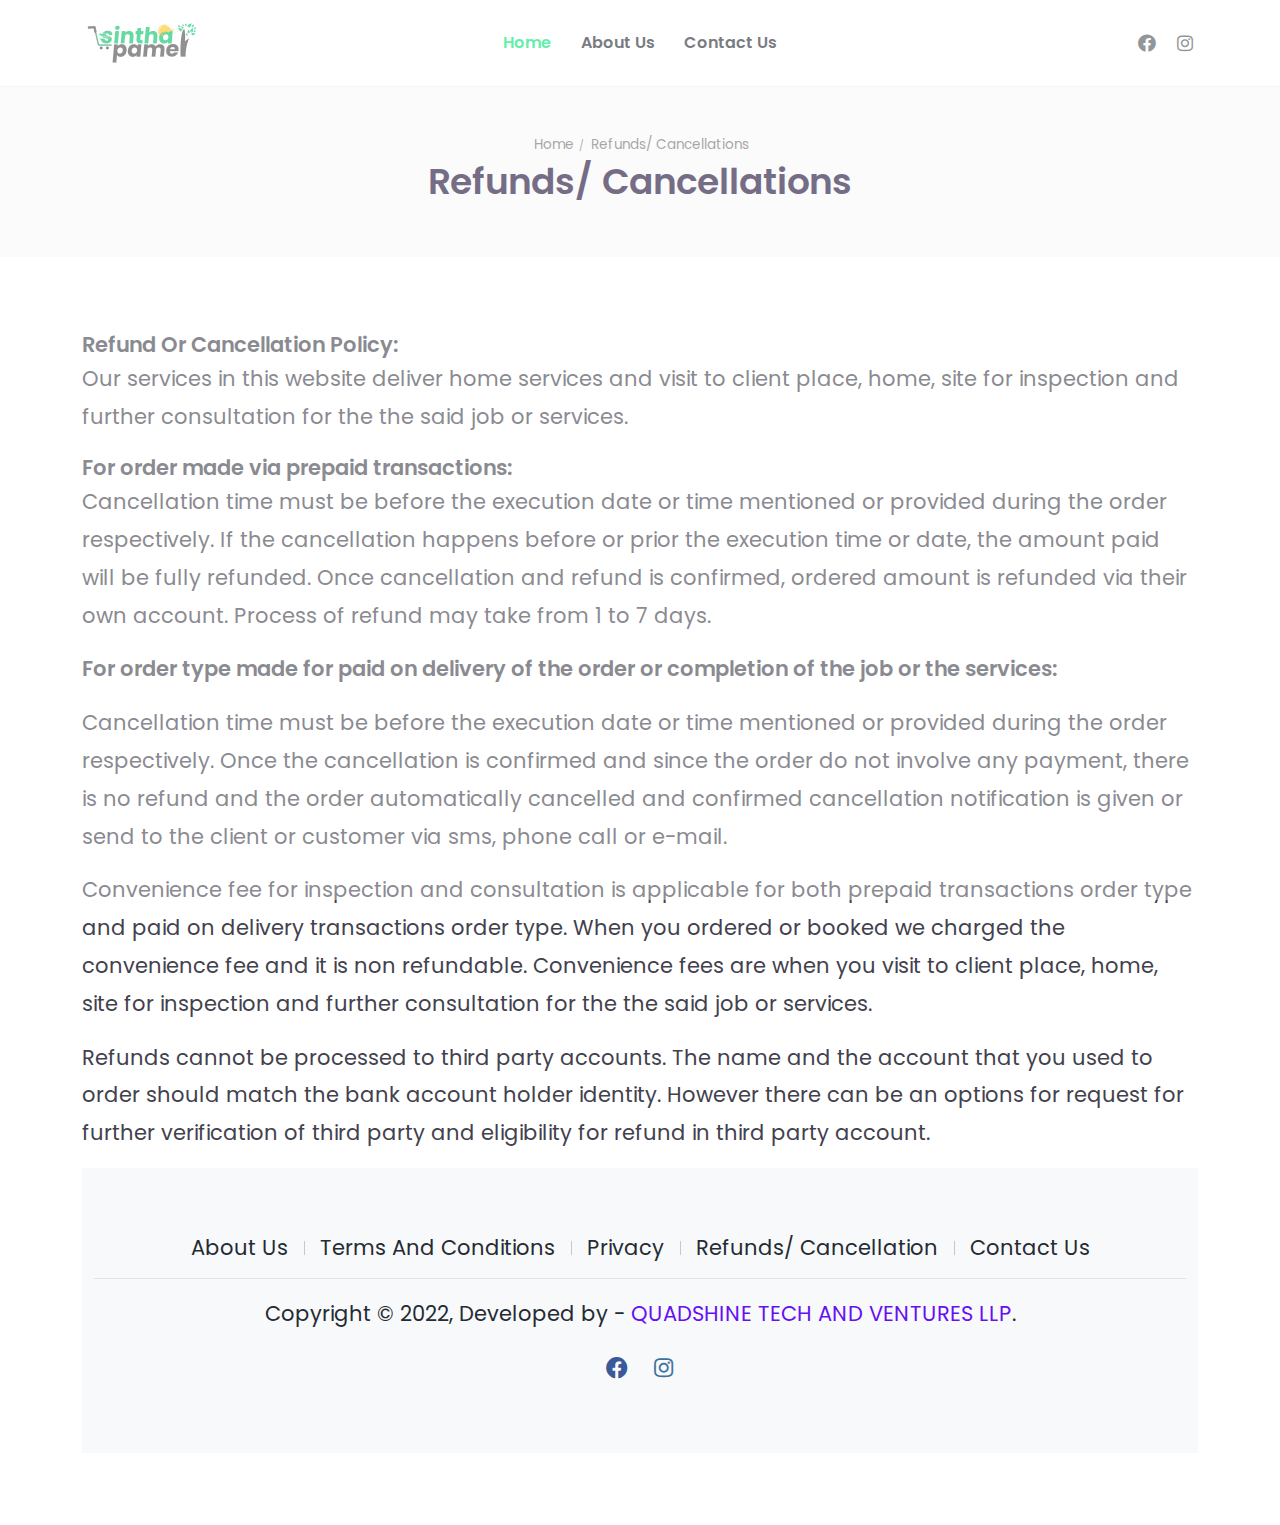
<file: public/refunds-and-cancellations.html>
<!DOCTYPE html>
<html lang="en">

<!-- Sintha Pamel (Designed and Developed by Quadshine Tech) -->
<head>
<meta charset="UTF-8" />
<meta http-equiv="X-UA-Compatible" content="IE=edge">
<meta name="viewport" content="width=device-width, initial-scale=1">
<link href="assets/images/favi.ico" rel="icon" />
<title>Sintha Pamel</title>
<meta name="description" content="Sintha Pamel is hassle free services marketplace for hiring trusted professionals such as electrician, plumber, painter, carpentry, home construction handymen and other areas of tradesman." />
<meta name="keywords" content="Job Search, Carpentry, Upholstery, electrician, electronics repair, plumbing, masonry, salon, conveyance" />
<link href="https://fonts.googleapis.com/css2?family=Poppins:ital,wght@0,100;0,200;0,300;0,400;0,500;0,600;0,700;0,800;0,900;1,100;1,200;1,300;1,400;1,500;1,600;1,700;1,800;1,900&amp;display=swap" rel="stylesheet">
<link rel="stylesheet" type="text/css" href="assets/vendor/font-awesome/css/all.min.css" />
<link rel="stylesheet" type="text/css" href="assets/vendor/owl.carousel/assets/owl.carousel.min.css" />
<link rel="stylesheet" type="text/css" href="assets/css/stylesheet.css" />
<link rel="stylesheet" href="https://cdnjs.cloudflare.com/ajax/libs/font-awesome/4.7.0/css/font-awesome.min.css">
</head>

<body>
<div class="preloader">
  <div class="lds-ellipsis">
    <div></div>
    <div></div>
    <div></div>
    <div></div>
  </div>
</div>
<div id="main-wrapper">
  <header id="header" class="sticky-top-slide">
    <nav class="primary-menu navbar navbar-expand-lg fw-600">
      <div class="container position-relative">
        <div class="col-auto col-lg-2"> <a class="logo" href="index.html" title="Sintha Pamel"> <img src="assets/images/logo.png" alt="Sintha Pamel" class="responsive"/> </a> </div>
        <div class="col col-lg-8">
          <button class="navbar-toggler ms-auto" type="button" data-bs-toggle="collapse" data-bs-target="#header-nav"><span></span><span></span><span></span></button>
          <div id="header-nav" class="collapse navbar-collapse justify-content-center">
            <ul class="navbar-nav">
              <li class="nav-item"><a class="nav-link active" href="index.html">Home</a></li>
              <li class="nav-item"><a class="nav-link" href="about-us.html">About Us</a></li>
              <li class="nav-item"><a class="nav-link" href="contact-us.html">Contact Us</a></li>
            </ul>
          </div>
        </div>
        <div class="col-auto col-lg-2 d-flex justify-content-end">
          <ul class="social-icons">
            <li class="social-icons-facebook"><a data-bs-toggle="tooltip" href="http://www.facebook.com/sinthapamel/" target="_blank" title="Facebook"><i class="fab fa-facebook"></i></a></li>
            <li class="social-icons-instagram"><a data-bs-toggle="tooltip" href="https://www.instagram.com/sintha_pamel/" target="_blank" title="instagram"><i class="fab fa-instagram"></i></a></li>
          </ul>
        </div>
      </div>
    </nav>
  </header>
  <section class="page-header bg-light py-5">
    <div class="container">
      <div class="row text-center">
        <div class="col-12">
          <ul class="breadcrumb mb-0">
            <li><a href="index.html">Home</a></li>
            <li><a href="active">Refunds/ Cancellations</a></li>
          </ul>
        </div>
        <div class="col-12">
          <h1>Refunds/ Cancellations</h1>
        </div>
      </div>
    </div>
  </section>
  <div id="content" role="main">
    <section class="section text-5">
      <div class="container">

        <strong>Refund Or Cancellation Policy:</strong>
        <p>Our services in this website deliver home services and visit to client place, home, site for inspection and further consultation for the the said job or services.</p>

        <strong>For order made via prepaid transactions:</strong>
        <p>Cancellation time must be before the execution date or time mentioned or provided during the order respectively. If the cancellation happens before or prior the execution time or date, the amount paid will be fully refunded.
Once cancellation and refund is confirmed, ordered amount is refunded via their own account. Process of refund may take from 1 to 7 days. </p>

        <p><strong>For order type made for paid on delivery of the order or completion of the job or the services: </strong></p>

        <p>Cancellation time must be before the execution date or time mentioned or provided during the order respectively. Once the cancellation is confirmed and since the order do not involve any payment, there is no refund and the order automatically cancelled and confirmed cancellation notification is given or send to the client or customer via sms, phone call or e-mail.</p>

        <p>Convenience fee for inspection and consultation is applicable for both prepaid transactions order type and paid on delivery transactions order type. When you ordered or booked we charged the convenience fee and it is non refundable. Convenience fees are when you visit to client place, home, site for inspection and further consultation for the the said job or services.</p>

        <p>Refunds cannot be processed to third party accounts. The name and the account that you used to order should match the bank account holder identity. However there can be an options for request for further verification of third party and eligibility for refund in third party account.</p>


         <!--by Quadshine Tech And Ventures LLP FOOTER-->

  <footer id="footer" class="section bg-light">
    <div class="container text-center">
      <ul class="nav nav-separator justify-content-center mb-3">
        <li class="nav-item"> <a class="nav-link" href="about-us.html">About Us</a></li>
        <li class="nav-item"> <a class="nav-link" href="terms-and-conditions.html">Terms And Conditions</a></li>
        <li class="nav-item"> <a class="nav-link" href="privacypolicy.html">Privacy</a></li>
        <li class="nav-item"> <a class="nav-link" href="refunds-and-cancellations.html">Refunds/ Cancellation</a></li>
        <li class="nav-item"> <a class="nav-link" href="contact-us.html">Contact Us</a></li>
      </ul>
<hr>

    <p>Copyright © 2022, Developed by - <a href="http://quadshine.com" class="fw-500">QUADSHINE TECH AND VENTURES LLP</a>.</p>
      <ul class="social-icons social-icons-colored social-icons-lg justify-content-center">
        <li class="social-icons-facebook"><a data-bs-toggle="tooltip" href="http://www.facebook.com/sinthapamel/" target="_blank" title="Facebook"><i class="fab fa-facebook"></i></a></li>
        <li class="social-icons-instagram"><a data-bs-toggle="tooltip" href="https://www.instagram.com/sintha_pamel/" target="_blank" title="instagram"><i class="fab fa-instagram"></i></a></li>
      </ul>
    </div>
  </footer>
</div>
<a id="back-to-top" class="rounded-circle" data-bs-toggle="tooltip" title="Back to Top" href="javascript:void(0)"><i class="fa fa-chevron-up"></i></a>
<script src="assets/vendor/jquery/jquery.min.js"></script>
<script src="assets/vendor/bootstrap/js/bootstrap.bundle.min.js"></script>
<script src="assets/vendor/owl.carousel/owl.carousel.min.js"></script>
<script src="assets/js/theme.js"></script>
</body>

<!--by Quadshine Tech And Ventures LLP-->
</html>
</file>
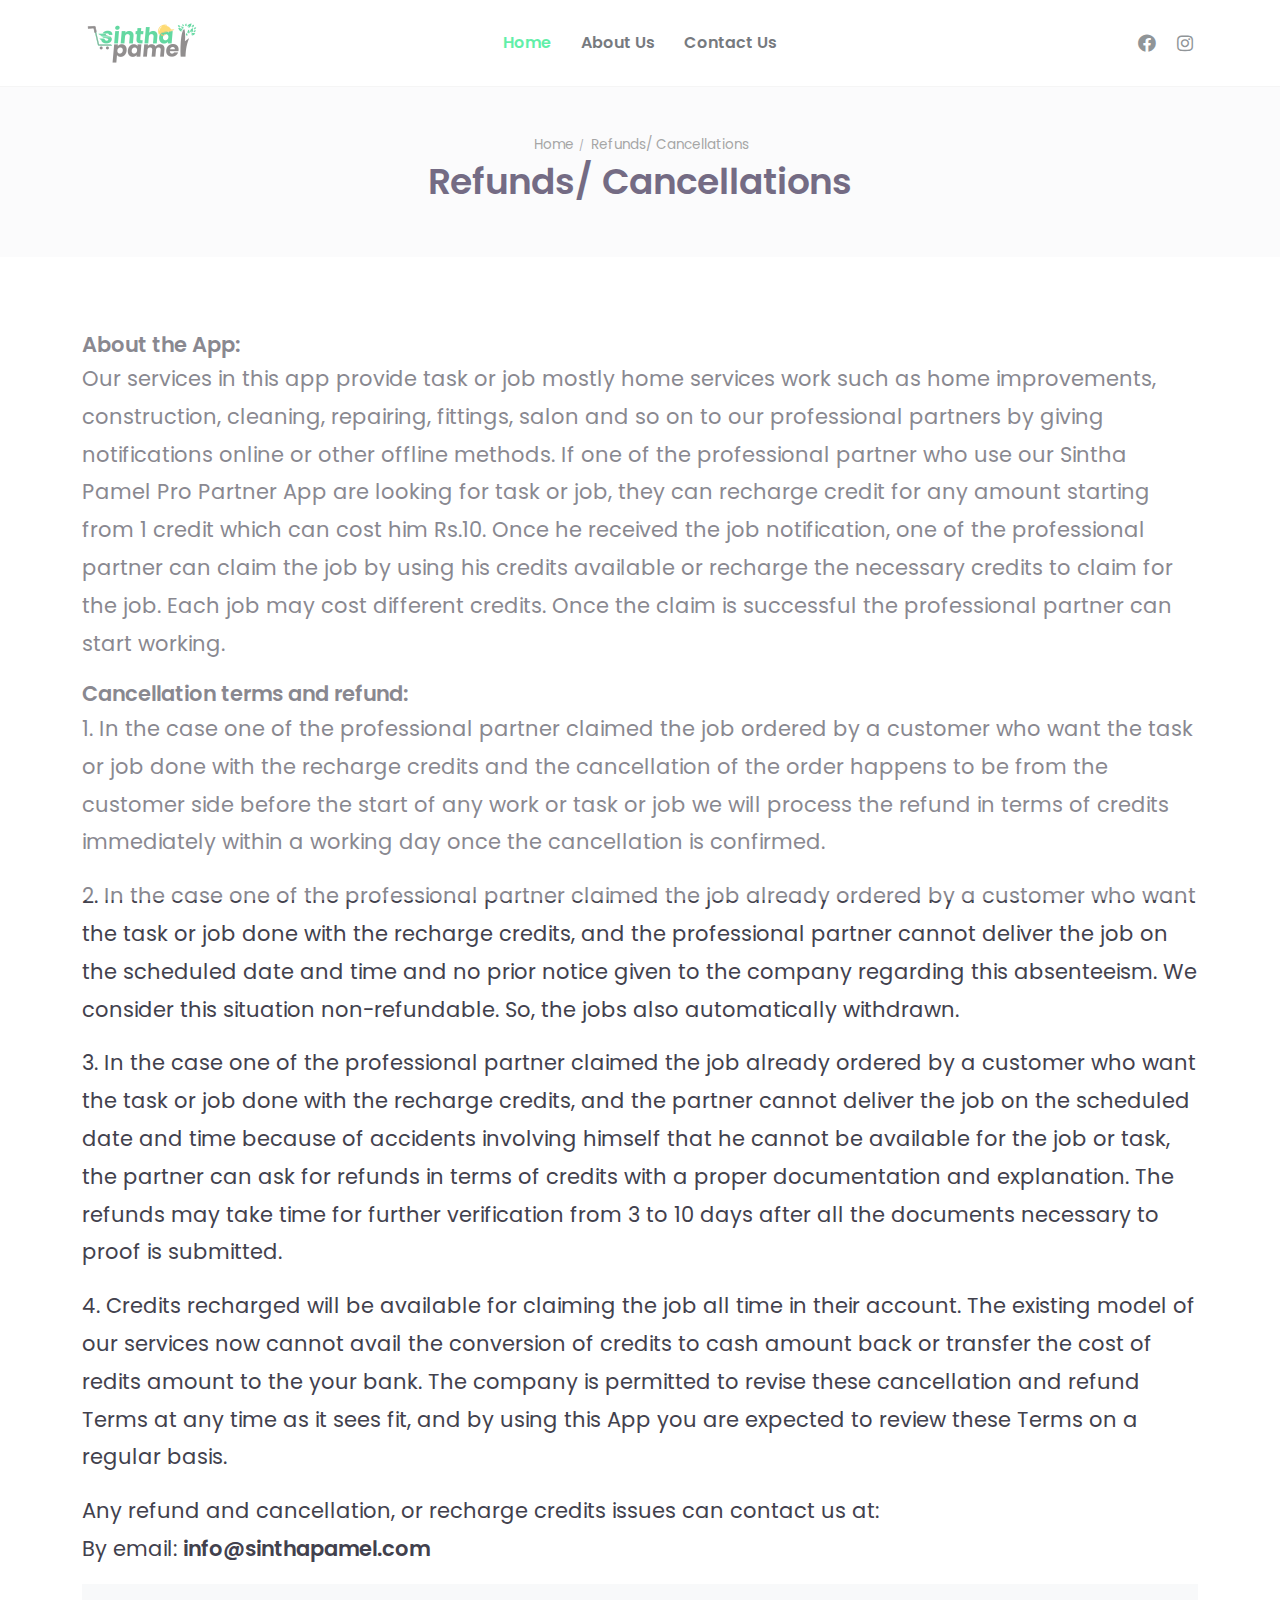
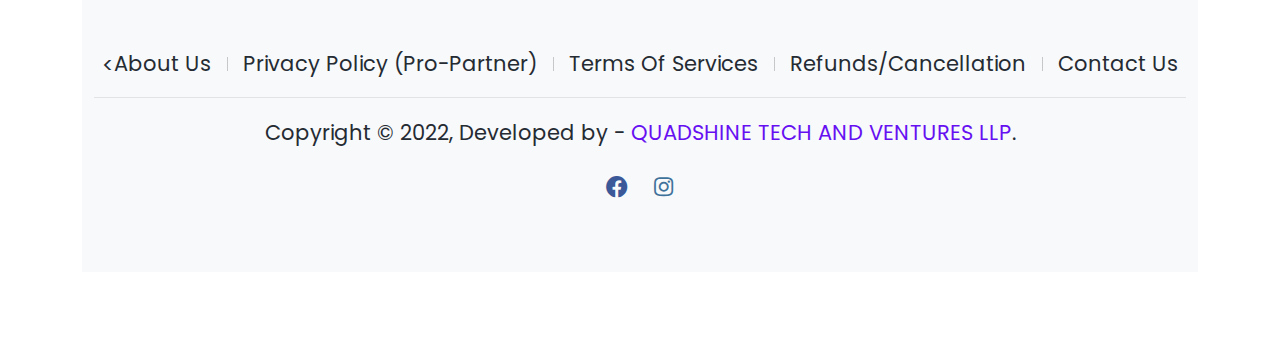
<file: public/refunds-cancellations-pro-partner.html>
<!DOCTYPE html>
<html lang="en">

<!-- Sintha Pamel (Designed and Developed by Quadshine Tech) -->
<head>
<meta charset="UTF-8" />
<meta http-equiv="X-UA-Compatible" content="IE=edge">
<meta name="viewport" content="width=device-width, initial-scale=1">
<link href="assets/images/favi.ico" rel="icon" />
<title>Sintha Pamel</title>
<meta name="description" content="Sintha Pamel is hassle free services marketplace for hiring trusted professionals such as electrician, plumber, painter, carpentry, home construction handymen and other areas of tradesman." />
<meta name="keywords" content="Job Search, Carpentry, Upholstery, electrician, electronics repair, plumbing, masonry, salon, conveyance" />
<link href="https://fonts.googleapis.com/css2?family=Poppins:ital,wght@0,100;0,200;0,300;0,400;0,500;0,600;0,700;0,800;0,900;1,100;1,200;1,300;1,400;1,500;1,600;1,700;1,800;1,900&amp;display=swap" rel="stylesheet">
<link rel="stylesheet" type="text/css" href="assets/vendor/font-awesome/css/all.min.css" />
<link rel="stylesheet" type="text/css" href="assets/vendor/owl.carousel/assets/owl.carousel.min.css" />
<link rel="stylesheet" type="text/css" href="assets/css/stylesheet.css" />
<link rel="stylesheet" href="https://cdnjs.cloudflare.com/ajax/libs/font-awesome/4.7.0/css/font-awesome.min.css">
</head>

<body>
<div class="preloader">
  <div class="lds-ellipsis">
    <div></div>
    <div></div>
    <div></div>
    <div></div>
  </div>
</div>
<div id="main-wrapper">
  <header id="header" class="sticky-top-slide">
    <nav class="primary-menu navbar navbar-expand-lg fw-600">
      <div class="container position-relative">
        <div class="col-auto col-lg-2"> <a class="logo" href="index.html" title="Sintha Pamel"> <img src="assets/images/logo.png" alt="Sintha Pamel" class="responsive"/> </a> </div>
        <div class="col col-lg-8">
          <button class="navbar-toggler ms-auto" type="button" data-bs-toggle="collapse" data-bs-target="#header-nav"><span></span><span></span><span></span></button>
          <div id="header-nav" class="collapse navbar-collapse justify-content-center">
            <ul class="navbar-nav">
              <li class="nav-item"><a class="nav-link active" href="index.html">Home</a></li>
              <li class="nav-item"><a class="nav-link" href="about-us.html">About Us</a></li>
              <li class="nav-item"><a class="nav-link" href="contact-us.html">Contact Us</a></li>
            </ul>
          </div>
        </div>
        <div class="col-auto col-lg-2 d-flex justify-content-end">
          <ul class="social-icons">
            <li class="social-icons-facebook"><a data-bs-toggle="tooltip" href="http://www.facebook.com/sinthapamel/" target="_blank" title="Facebook"><i class="fab fa-facebook"></i></a></li>
            <li class="social-icons-instagram"><a data-bs-toggle="tooltip" href="https://www.instagram.com/sintha_pamel/" target="_blank" title="instagram"><i class="fab fa-instagram"></i></a></li>
          </ul>
        </div>
      </div>
    </nav>
  </header>
  <section class="page-header bg-light py-5">
    <div class="container">
      <div class="row text-center">
        <div class="col-12">
          <ul class="breadcrumb mb-0">
            <li><a href="index.html">Home</a></li>
            <li><a href="active">Refunds/ Cancellations</a></li>
          </ul>
        </div>
        <div class="col-12">
          <h1>Refunds/ Cancellations</h1>
        </div>
      </div>
    </div>
  </section>
  <div id="content" role="main">
    <section class="section text-5">
      <div class="container">

        <strong>About the App:</strong>
        <p>Our services in this app provide task or job mostly home services work such as home improvements, construction, cleaning, repairing, fittings, salon and so on to our professional partners by giving notifications online or other offline methods. If one of the professional partner who use our Sintha Pamel Pro Partner App are looking for task or job, they can recharge credit for any amount starting from 1 credit which can cost him Rs.10. Once he received the job notification, one of the professional partner can claim the job by using his credits available or recharge the necessary credits to claim for the job. Each job may cost different credits. Once the claim is successful the professional partner can start working.</p>

        <strong>Cancellation terms and refund:</strong>
        <p>1. In the case one of the professional partner claimed the job ordered by a customer who want the task or job done with the recharge credits and the cancellation of the order happens to be from the customer side before the start of any work or task or job we will process the refund in terms of credits immediately within a working day once the cancellation is confirmed.</p>

        <p>2. In the case one of the professional partner claimed the job already ordered by a customer who want the task or job done with the recharge credits, and the professional partner cannot deliver the job on the scheduled date and time and no prior notice given to the company regarding this absenteeism. We consider this situation non-refundable. So, the jobs also automatically withdrawn.</p>

        <p>3. In the case one of the professional partner claimed the job already ordered by a customer who want the task or job done with the recharge credits, and the partner cannot deliver the job on the scheduled date and time because of accidents involving himself that he cannot be available for the job or task, the partner can ask for refunds in terms of credits with a proper documentation and explanation. The refunds may take time for further verification from 3 to 10 days after all the documents necessary to proof is submitted.</p>

        <p>4. Credits recharged will be available for claiming the job all time in their account. The existing model of our services now cannot avail the conversion of credits to cash amount back or transfer the cost of redits amount to the your bank.
The company is permitted to revise these cancellation and refund Terms at any time as it sees fit, and by using this App you are expected to review these Terms on a regular basis.</p>

        <p>Any refund and cancellation, or recharge credits issues can contact us at:
          <br>
By email: <strong>info@sinthapamel.com</strong></p>


         <!--by Quadshine Tech And Ventures LLP FOOTER-->

  <footer id="footer" class="section bg-light">
    <div class="container text-center">
      <ul class="nav nav-separator justify-content-center mb-3">
        <  <li class="nav-item"> <a class="nav-link" href="about-us.html">About Us</a></li>
          <li class="nav-item"> <a class="nav-link" href="privacypolicy-pro-partner.html">Privacy Policy (Pro-Partner)</a></li>
          <li class="nav-item"> <a class="nav-link" href="terms-of-services-pro-partner.html">Terms Of Services</a></li>
          <li class="nav-item"> <a class="nav-link" href="refunds-cancellations-pro-partner.html">Refunds/Cancellation</a></li>
          <li class="nav-item"> <a class="nav-link" href="contact-us.html">Contact Us</a></li>
      </ul>
<hr>

    <p>Copyright © 2022, Developed by - <a href="http://quadshine.com" class="fw-500">QUADSHINE TECH AND VENTURES LLP</a>.</p>
      <ul class="social-icons social-icons-colored social-icons-lg justify-content-center">
        <li class="social-icons-facebook"><a data-bs-toggle="tooltip" href="http://www.facebook.com/sinthapamel/" target="_blank" title="Facebook"><i class="fab fa-facebook"></i></a></li>
        <li class="social-icons-instagram"><a data-bs-toggle="tooltip" href="https://www.instagram.com/sintha_pamel/" target="_blank" title="instagram"><i class="fab fa-instagram"></i></a></li>
      </ul>
    </div>
  </footer>
</div>
<a id="back-to-top" class="rounded-circle" data-bs-toggle="tooltip" title="Back to Top" href="javascript:void(0)"><i class="fa fa-chevron-up"></i></a>
<script src="assets/vendor/jquery/jquery.min.js"></script>
<script src="assets/vendor/bootstrap/js/bootstrap.bundle.min.js"></script>
<script src="assets/vendor/owl.carousel/owl.carousel.min.js"></script>
<script src="assets/js/theme.js"></script>
</body>

<!--by Quadshine Tech And Ventures LLP-->
</html>
</file>
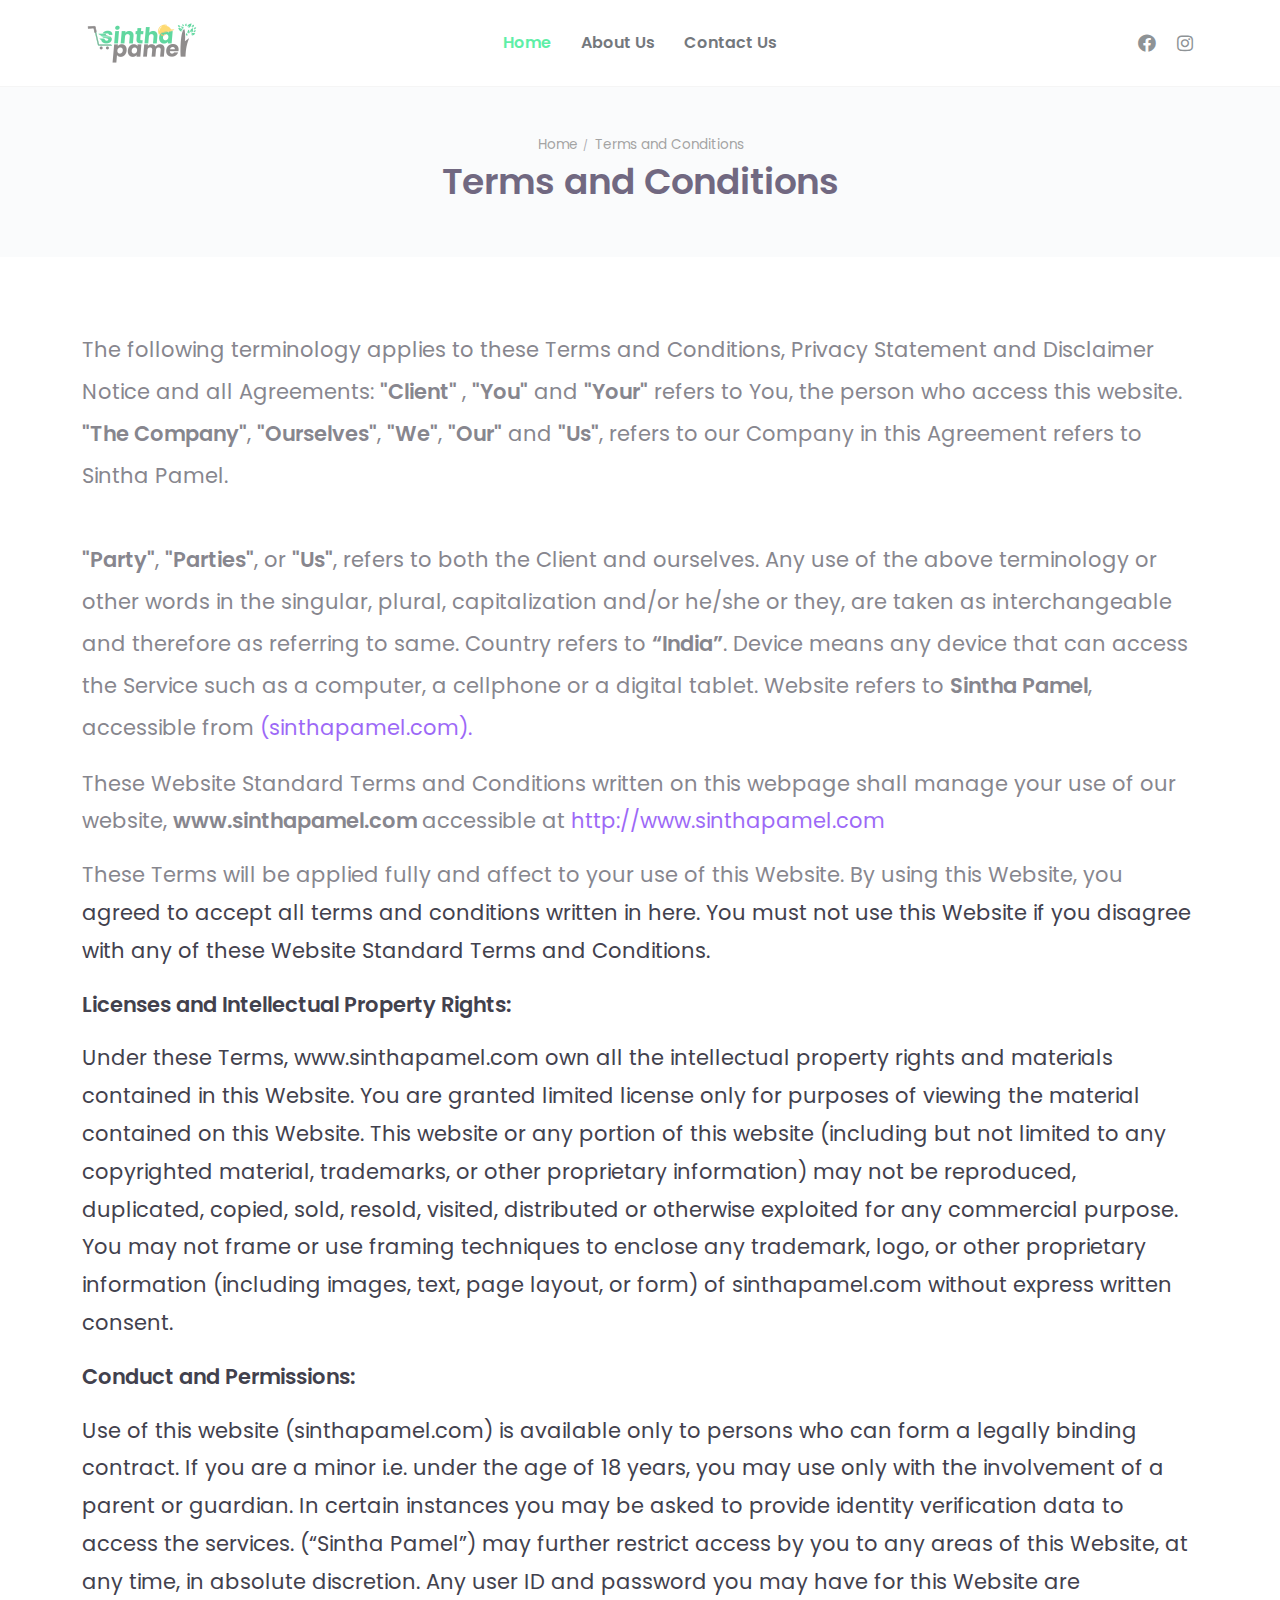
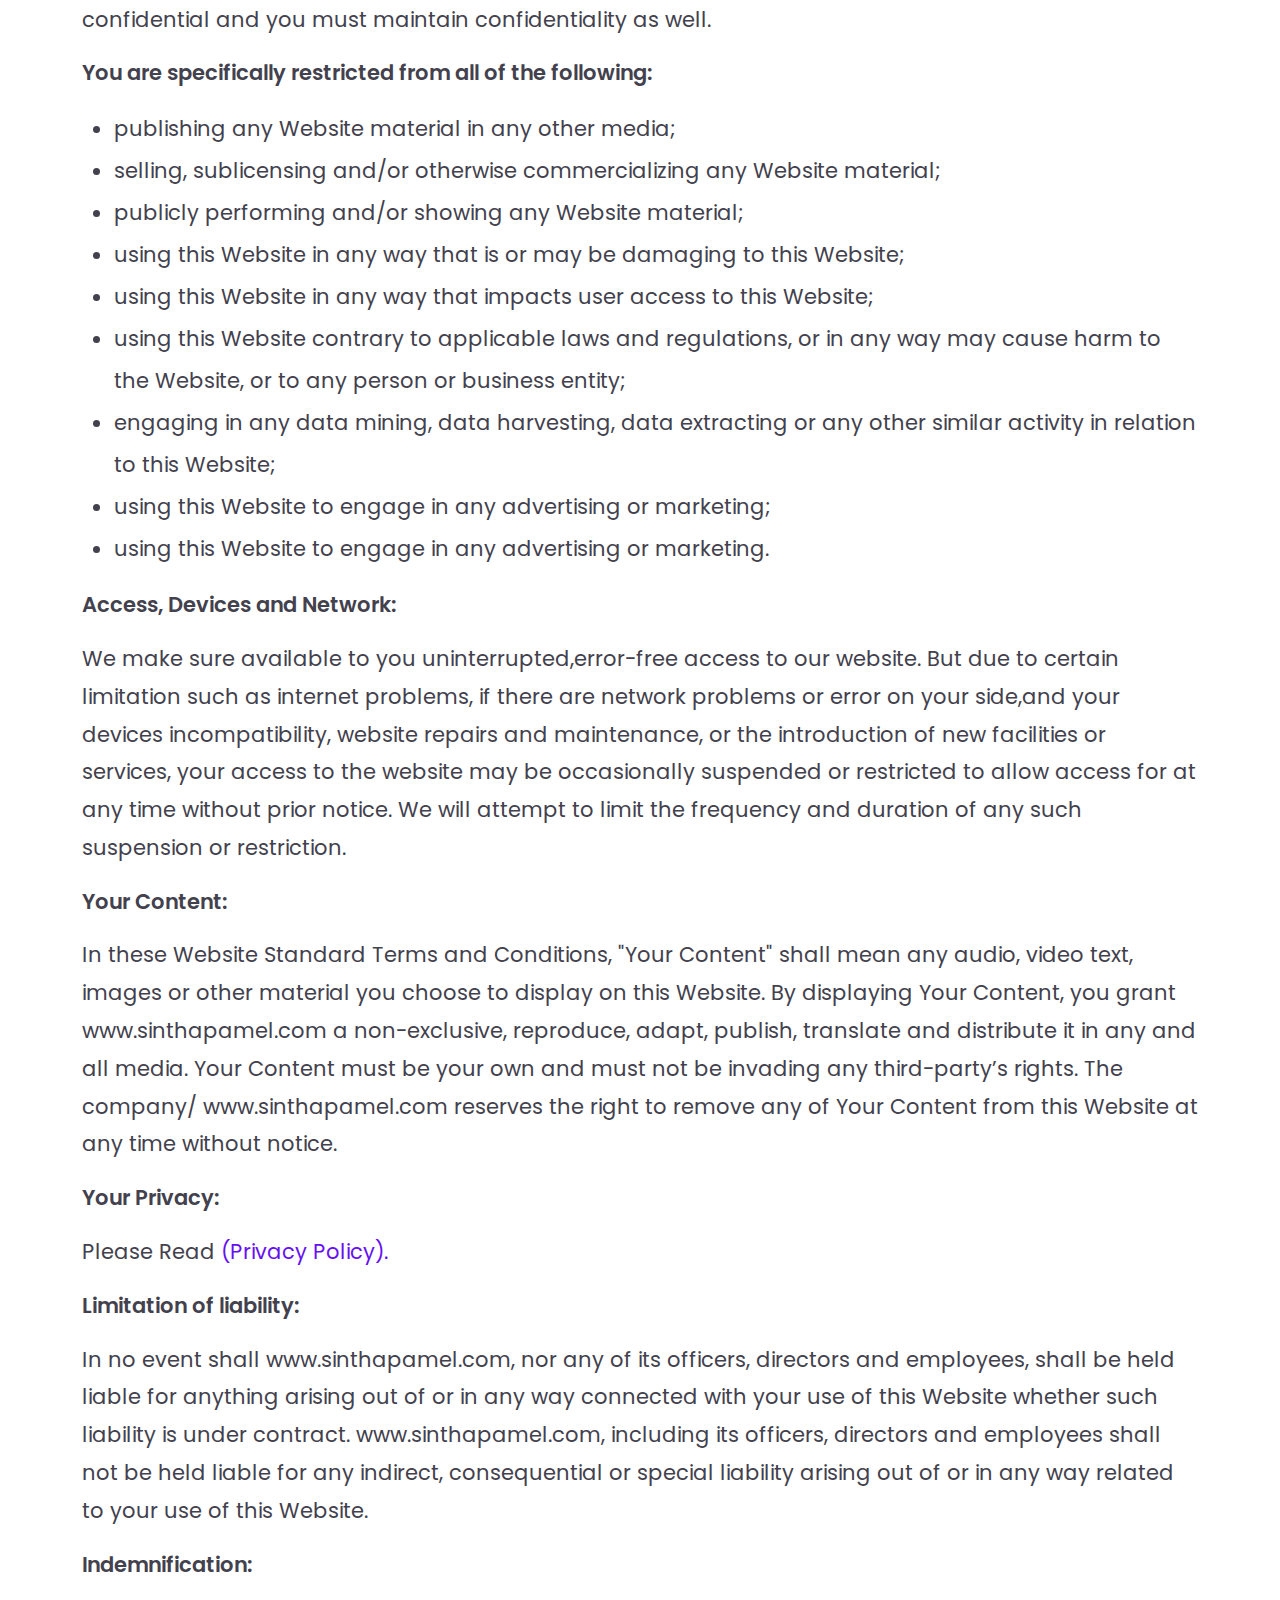
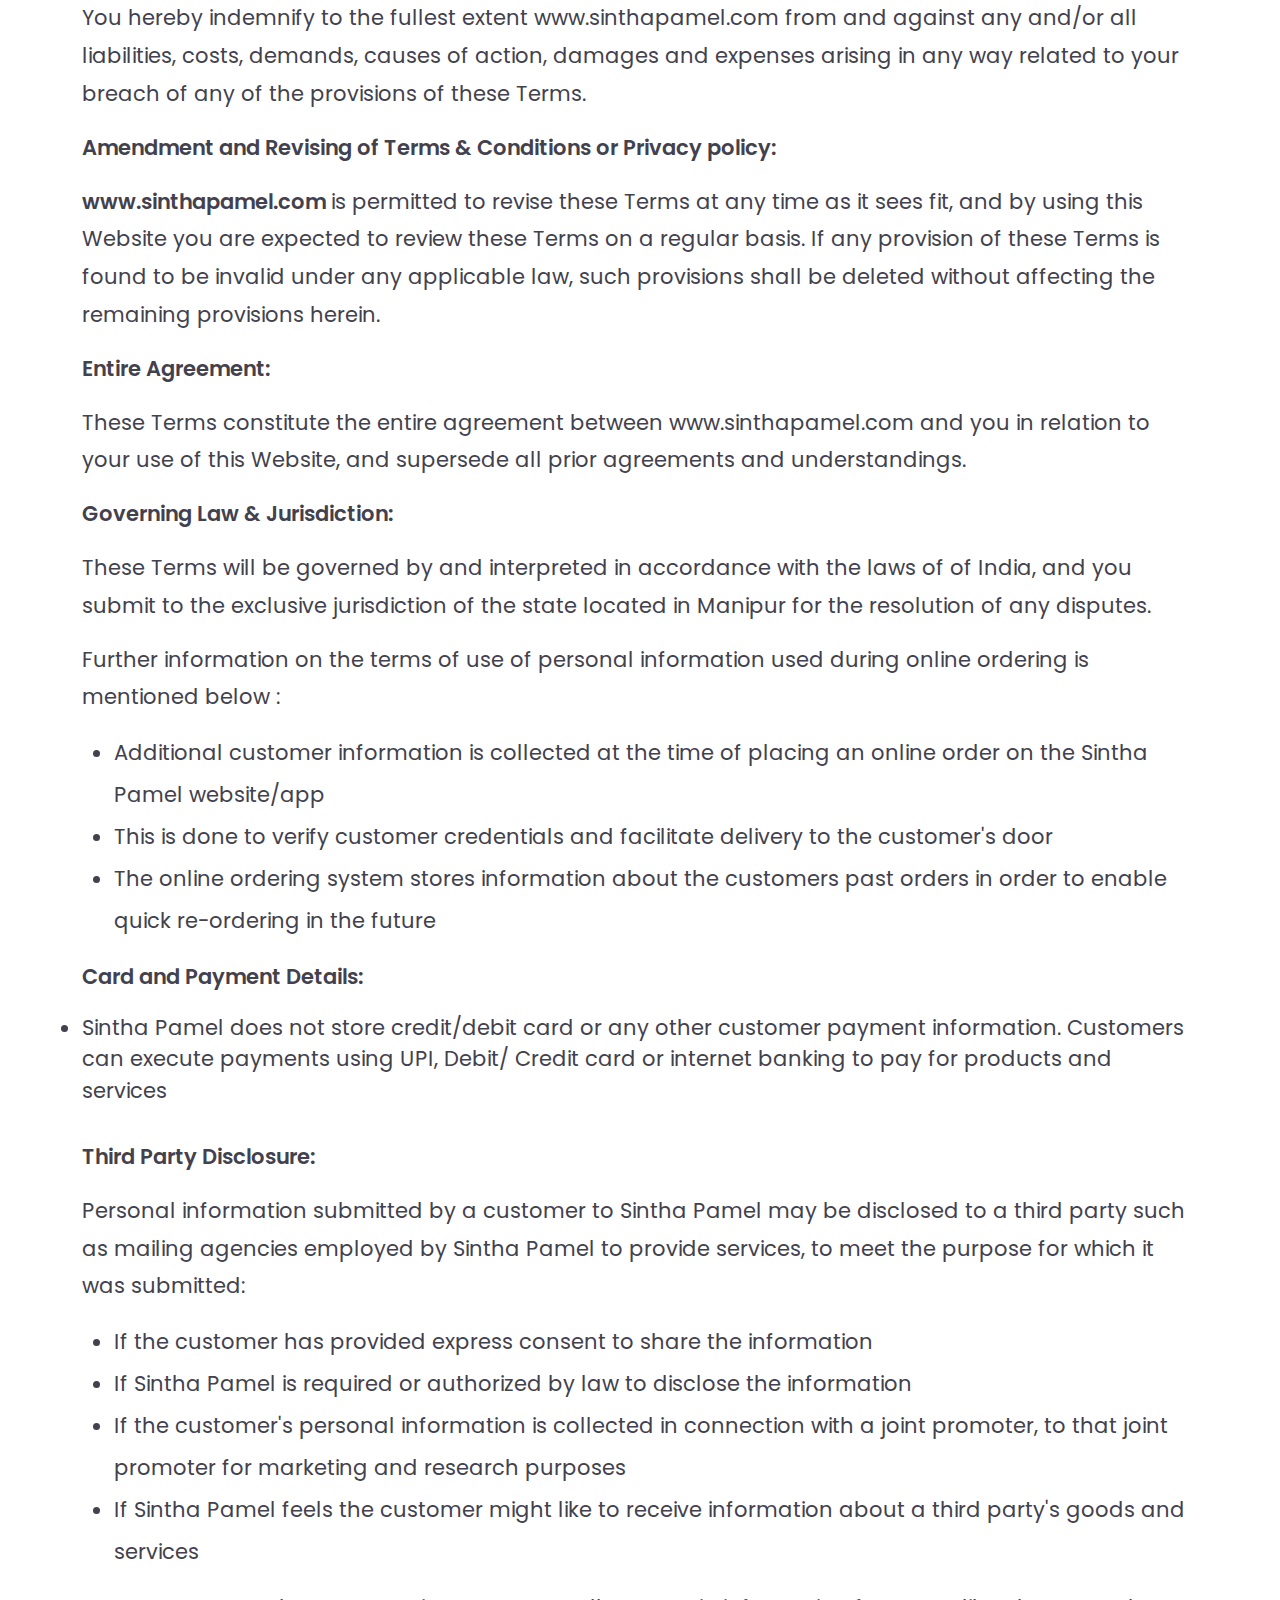
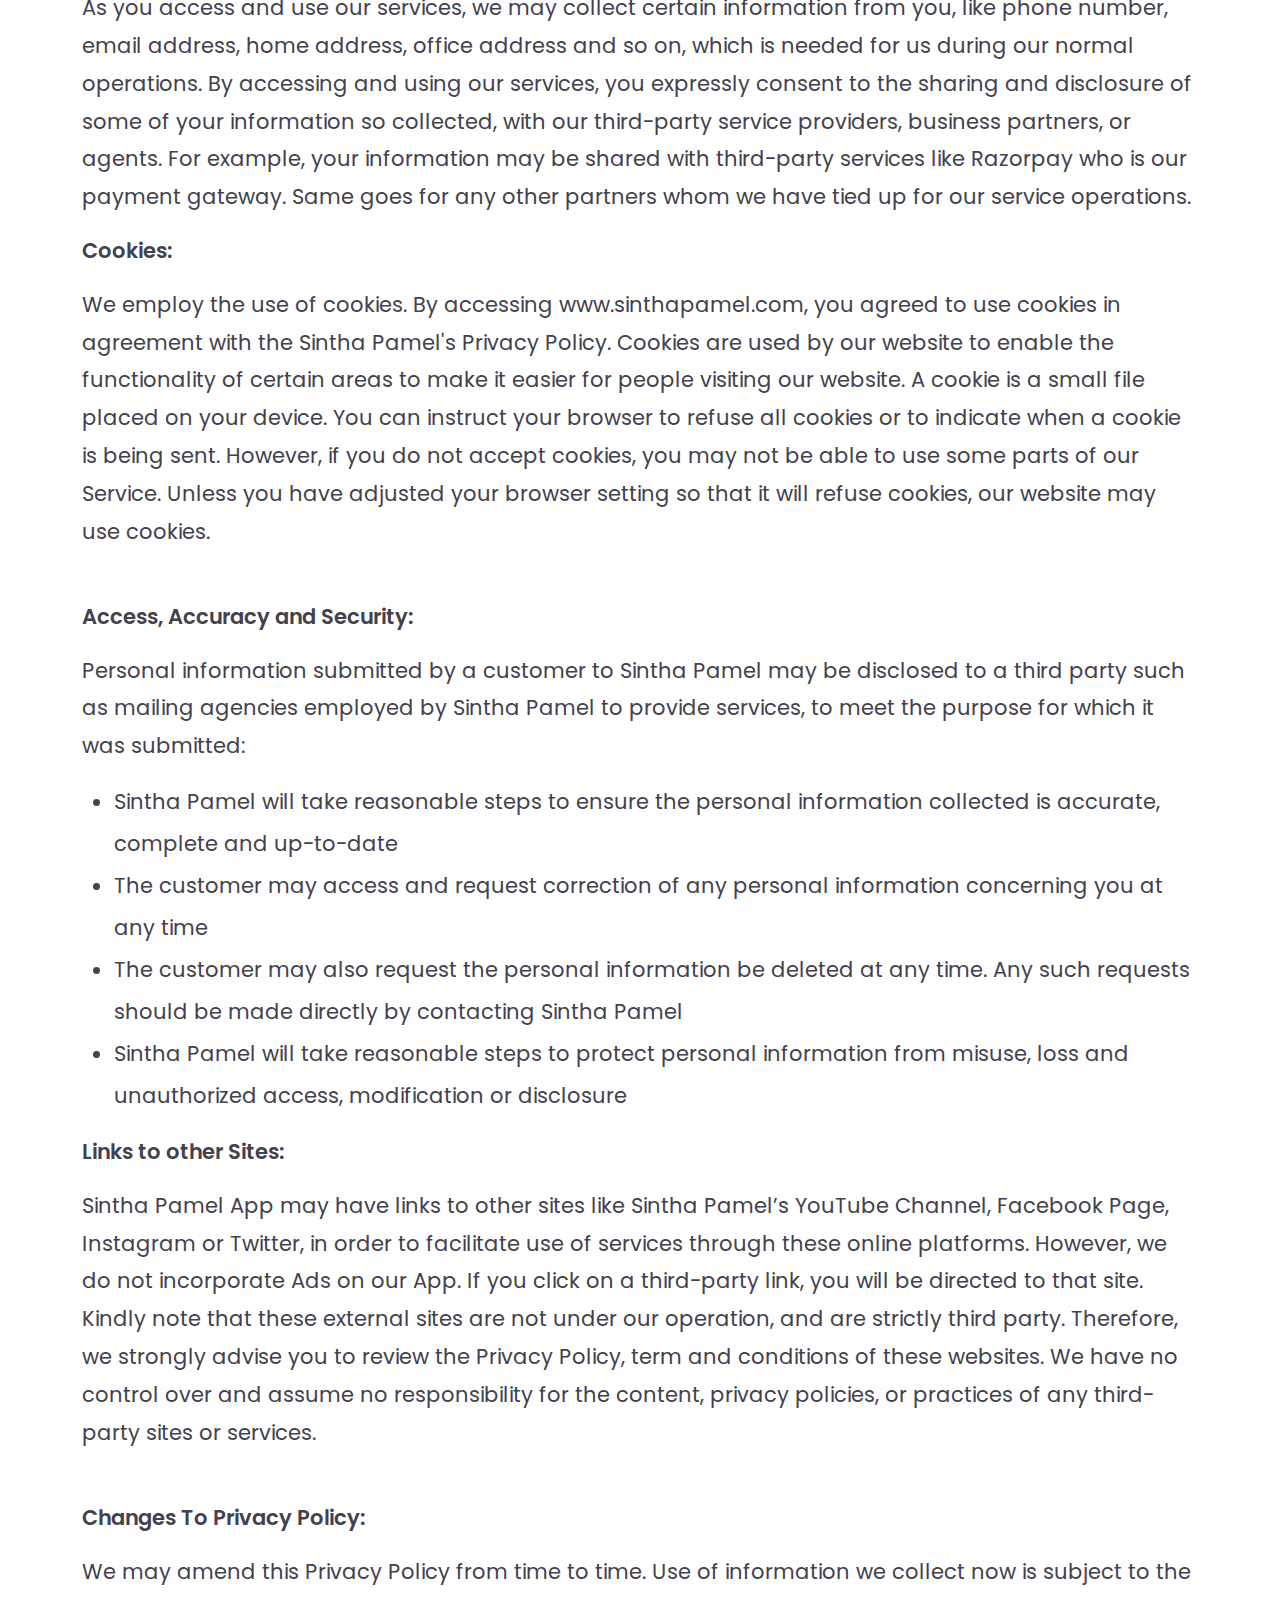
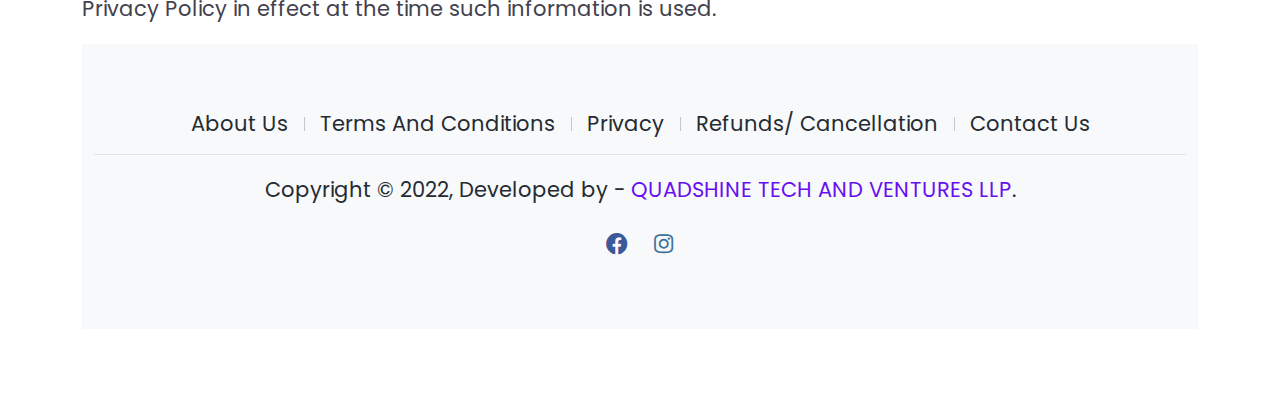
<file: public/terms-and-conditions.html>
<!DOCTYPE html>
<html lang="en">

<!-- Sintha Pamel (Designed and Developed by Quadshine Tech) -->
<head>
<meta charset="UTF-8" />
<meta http-equiv="X-UA-Compatible" content="IE=edge">
<meta name="viewport" content="width=device-width, initial-scale=1">
<link href="assets/images/favi.ico" rel="icon" />
<title>Sintha Pamel</title>
<meta name="description" content="Sintha Pamel is hassle free services marketplace for hiring trusted professionals such as electrician, plumber, painter, carpentry, home construction handymen and other areas of tradesman." />
<meta name="keywords" content="Job Search, Carpentry, Upholstery, electrician, electronics repair, plumbing, masonry, salon, conveyance" />
<link href="https://fonts.googleapis.com/css2?family=Poppins:ital,wght@0,100;0,200;0,300;0,400;0,500;0,600;0,700;0,800;0,900;1,100;1,200;1,300;1,400;1,500;1,600;1,700;1,800;1,900&amp;display=swap" rel="stylesheet">
<link rel="stylesheet" type="text/css" href="assets/vendor/font-awesome/css/all.min.css" />
<link rel="stylesheet" type="text/css" href="assets/vendor/owl.carousel/assets/owl.carousel.min.css" />
<link rel="stylesheet" type="text/css" href="assets/css/stylesheet.css" />
<link rel="stylesheet" href="https://cdnjs.cloudflare.com/ajax/libs/font-awesome/4.7.0/css/font-awesome.min.css">
</head>

<body>
<div class="preloader">
  <div class="lds-ellipsis">
    <div></div>
    <div></div>
    <div></div>
    <div></div>
  </div>
</div>
<div id="main-wrapper">
  <header id="header" class="sticky-top-slide">
    <nav class="primary-menu navbar navbar-expand-lg fw-600">
      <div class="container position-relative">
        <div class="col-auto col-lg-2"> <a class="logo" href="index.html" title="Sintha Pamel"> <img src="assets/images/logo.png" alt="Sintha Pamel" class="responsive"/> </a> </div>
        <div class="col col-lg-8">
          <button class="navbar-toggler ms-auto" type="button" data-bs-toggle="collapse" data-bs-target="#header-nav"><span></span><span></span><span></span></button>
          <div id="header-nav" class="collapse navbar-collapse justify-content-center">
            <ul class="navbar-nav">
              <li class="nav-item"><a class="nav-link active" href="index.html">Home</a></li>
              <li class="nav-item"><a class="nav-link" href="about-us.html">About Us</a></li>
              <li class="nav-item"><a class="nav-link" href="contact-us.html">Contact Us</a></li>
            </ul>
          </div>
        </div>
        <div class="col-auto col-lg-2 d-flex justify-content-end">
          <ul class="social-icons">
            <li class="social-icons-facebook"><a data-bs-toggle="tooltip" href="http://www.facebook.com/sinthapamel/" target="_blank" title="Facebook"><i class="fab fa-facebook"></i></a></li>
            <li class="social-icons-instagram"><a data-bs-toggle="tooltip" href="https://www.instagram.com/sintha_pamel/" target="_blank" title="instagram"><i class="fab fa-instagram"></i></a></li>
          </ul>
        </div>
      </div>
    </nav>
  </header>
  <section class="page-header bg-light py-5">
    <div class="container">
      <div class="row text-center">
        <div class="col-12">
          <ul class="breadcrumb mb-0">
            <li><a href="index.html">Home</a></li>
            <li><a href="active">Terms and Conditions</a></li>
          </ul>
        </div>
        <div class="col-12">
          <h1>Terms and Conditions</h1>
        </div>
      </div>
    </div>
  </section>
  <div id="content" role="main">
    <section class="section text-5">
      <div class="container">
        <p class="lh-lg">The following terminology applies to these Terms and Conditions, Privacy Statement and Disclaimer Notice and all Agreements: <strong>"Client" </strong>, <strong>"You"</strong> and <strong>"Your"</strong> refers to You, the person who access this website. <strong>"The Company"</strong>, <strong>"Ourselves"</strong>, <strong>"We"</strong>, <strong>"Our"</strong> and <strong>"Us"</strong>, refers to our Company in this Agreement refers to Sintha Pamel.
          <br><br>
          <strong>"Party"</strong>, <strong>"Parties"</strong>, or <strong>"Us"</strong>, refers to both the Client and ourselves. Any use of the above terminology or other words in the singular, plural, capitalization and/or he/she or they, are taken as interchangeable and therefore as referring to same. Country refers to <strong>“India”</strong>. Device means any device that can access the Service such as a computer, a cellphone or a digital tablet. Website refers to <strong>Sintha Pamel</strong>, accessible from <a href="index.html">(sinthapamel.com).</a></p>


        <p>These Website Standard Terms and Conditions written on this webpage shall manage your use of our website, <strong>www.sinthapamel.com </strong> accessible at <a href="index.html">http://www.sinthapamel.com</a></p>

        <p>These Terms will be applied fully and affect to your use of this Website. By using this Website, you agreed to accept all terms and conditions written in here. You must not use this Website if you disagree with any of these Website Standard Terms and Conditions.</p>

        <p><strong>Licenses and Intellectual Property Rights: </strong></p>

        <p>Under these Terms, www.sinthapamel.com own all the intellectual property rights and materials contained in this Website.
You are granted limited license only for purposes of viewing the material contained on this Website.
This website or any portion of this website (including but not limited to any copyrighted material, trademarks, or other proprietary information) may not be reproduced, duplicated, copied, sold, resold, visited, distributed or otherwise exploited for any commercial purpose.
You may not frame or use framing techniques to enclose any trademark, logo, or other proprietary information (including images, text, page layout, or form) of sinthapamel.com without express written consent.</p>

      <p><strong> Conduct and Permissions: </strong></p>
      <p>Use of this website (sinthapamel.com) is available only to persons who can form a legally binding contract. If you are a minor i.e. under the age of 18 years, you may use only with the involvement of a parent or guardian. In certain instances you may be asked to provide identity verification data to access the services. (“Sintha Pamel”) may further restrict access by you to any areas of this Website, at any time, in absolute discretion. Any user ID and password you may have for this Website are confidential and you must maintain confidentiality as well.</p>

      <p><strong>You are specifically restricted from all of the following:</strong></p>
        <ul class="lh-lg">
            <li>publishing any Website material in any other media;</li>
            <li>selling, sublicensing and/or otherwise commercializing any Website material;</li>
            <li>publicly performing and/or showing any Website material;</li>
            <li>using this Website in any way that is or may be damaging to this Website;</li>
            <li>using this Website in any way that impacts user access to this Website;</li>
            <li>using this Website contrary to applicable laws and regulations, or in any way may cause harm to the Website, or to any person or business entity;</li>
            <li>engaging in any data mining, data harvesting, data extracting or any other similar activity in relation to this Website;</li>
            <li>using this Website to engage in any advertising or marketing;</li>
            <li>using this Website to engage in any advertising or marketing.</li>
        </ul>

        <p><strong>Access, Devices and Network:</strong></p>
            <p>We make sure available to you uninterrupted,error-free access to our website. But due to certain limitation such as internet problems, if there are network problems or error on your side,and your devices incompatibility, website repairs and maintenance, or the introduction of new facilities or services, your access to the website may be occasionally suspended or restricted to allow access for at any time without prior notice. We will attempt to limit the frequency and duration of any such suspension or restriction.</p>

        <p><strong>Your Content:</strong></p>
                <p>In these Website Standard Terms and Conditions, "Your Content" shall mean any audio, video text, images or other material you choose to display on this Website. By displaying Your Content, you grant www.sinthapamel.com a non-exclusive, reproduce, adapt, publish, translate and distribute it in any and all media.
Your Content must be your own and must not be invading any third-party’s rights. The company/ www.sinthapamel.com reserves the right to remove any of Your Content from this Website at any time without notice.</p>

        <p><strong>Your Privacy:</strong></p>
            <p>Please Read <a href="privacypolicy.html">(Privacy Policy).</a> </p>

        <p><strong>Limitation of liability:</strong></p>
                <p>In no event shall www.sinthapamel.com, nor any of its officers, directors and employees, shall be held liable for anything arising out of or in any way connected with your use of this Website whether such liability is under contract.  www.sinthapamel.com, including its officers, directors and employees shall not be held liable for any indirect, consequential or special liability arising out of or in any way related to your use of this Website.</p>

        <p><strong>Indemnification:</strong></p>
                  <p>You hereby indemnify to the fullest extent www.sinthapamel.com from and against any and/or all liabilities, costs, demands, causes of action, damages and expenses arising in any way related to your breach of any of the provisions of these Terms.</p>

        <p><strong>Amendment and Revising of Terms & Conditions or Privacy policy: </strong></p>
                <p> <strong>www.sinthapamel.com </strong> is permitted to revise these Terms at any time as it sees fit, and by using this Website you are expected to review these Terms on a regular basis.
If any provision of these Terms is found to be invalid under any applicable law, such provisions shall be deleted without affecting the remaining provisions herein.</p>

<p><strong>Entire Agreement:</strong></p>
    <p>These Terms constitute the entire agreement between www.sinthapamel.com and you in relation to your use of this Website, and supersede all prior agreements and understandings.</p>

    <p><strong>Governing Law & Jurisdiction:</strong></p>
        <p>These Terms will be governed by and interpreted in accordance with the laws of of India, and you submit to the exclusive jurisdiction of the state located in Manipur for the resolution of any disputes.</p>
















        <p> Further information on the terms of use of personal information used during online ordering is mentioned below :</p>

  <ul class="lh-lg">
      <li>Additional customer information is collected at the time of placing an online order on the Sintha Pamel website/app</li>
      <li>This is done to verify customer credentials and facilitate delivery to the customer's door</li>
      <li>The online ordering system stores information about the customers past orders in order to enable quick re-ordering in the future</li>
  </ul>

  <p><strong> Card and Payment Details:</strong></p>
      <li>Sintha Pamel does not store credit/debit card or any other customer payment information. Customers can execute payments using UPI, Debit/ Credit card or internet banking to pay for products and services</li>
  </ul>
<br>

  <p><strong>Third Party Disclosure:</strong></p>
  <p>Personal information submitted by a customer to Sintha Pamel may be disclosed to a third party such as mailing agencies employed by Sintha Pamel to provide services, to meet the purpose for which it was submitted: </p>
    <ul class="lh-lg">
        <li>If the customer has provided express consent to share the information</li>
        <li>If Sintha Pamel is required or authorized by law to disclose the information</li>
        <li>If the customer's personal information is collected in connection with a joint promoter, to that joint promoter for marketing and research purposes</li>
        <li>If Sintha Pamel feels the customer might like to receive information about a third party's goods and services</li>
      </ul>
      <p>As you access and use our services, we may collect certain information from you, like  phone number, email address, home address, office address and so on, which is needed for us during our normal operations. By accessing and using our services, you expressly consent to the sharing and disclosure of some of your information so collected, with our third-party service providers, business partners, or agents. For example, your information may be shared with third-party services like Razorpay who is our payment gateway. Same goes for any other partners whom we have tied up for our service operations.</p>


  <p><strong> Cookies:</strong></p>

        <p>We employ the use of cookies. By accessing www.sinthapamel.com, you agreed to use cookies in agreement with the Sintha Pamel's Privacy Policy.
Cookies are used by our website to enable the functionality of certain areas to make it easier for people visiting our website. A cookie is a small file placed on your device. You can instruct your browser to refuse all cookies or to indicate when a cookie is being sent. However, if you do not accept cookies, you may not be able to use some parts of our Service. Unless you have adjusted your browser setting so that it will refuse cookies, our website may use cookies.</p>

        <br>

        <p><strong>Access, Accuracy and Security:</strong></p>
        <p>Personal information submitted by a customer to Sintha Pamel may be disclosed to a third party such as mailing agencies employed by Sintha Pamel to provide services, to meet the purpose for which it was submitted: </p>
          <ul class="lh-lg">
              <li> Sintha Pamel will take reasonable steps to ensure the personal information collected is accurate, complete and up-to-date</li>
              <li>The customer may access and request correction of any personal information concerning you at any time</li>
              <li>The customer may also request the personal information be deleted at any time. Any such requests should be made directly by contacting Sintha Pamel</li>
              <li>Sintha Pamel will take reasonable steps to protect personal information from misuse, loss and unauthorized access, modification or disclosure</li>
          </ul>

       <p><strong>Links to other Sites: </strong></p>
          <p>Sintha Pamel App may have links to other sites like Sintha Pamel’s YouTube Channel, Facebook Page, Instagram or Twitter, in order to facilitate use of services through these online platforms. However, we do not incorporate Ads on our App.
If you click on a third-party link, you will be directed to that site. Kindly note that these external sites are not under our operation, and are strictly third party. Therefore, we strongly advise you to review the Privacy Policy, term and conditions of these websites. We have no control over and assume no responsibility for the content, privacy policies, or practices of any third-party sites or services.</p>

      <br>

      <p><strong>Changes To Privacy Policy: </strong></p>
         <p>We may amend this Privacy Policy from time to time. Use of information we collect now is subject to the Privacy Policy in effect at the time such information is used.</p>

         <!--by Quadshine Tech And Ventures LLP FOOTER-->

  <footer id="footer" class="section bg-light">
    <div class="container text-center">
      <ul class="nav nav-separator justify-content-center mb-3">
        <li class="nav-item"> <a class="nav-link" href="about-us.html">About Us</a></li>
        <li class="nav-item"> <a class="nav-link" href="terms-and-conditions.html">Terms And Conditions</a></li>
        <li class="nav-item"> <a class="nav-link" href="privacypolicy.html">Privacy</a></li>
        <li class="nav-item"> <a class="nav-link" href="refunds-and-cancellations.html">Refunds/ Cancellation</a></li>
        <li class="nav-item"> <a class="nav-link" href="contact-us.html">Contact Us</a></li>
      </ul>
<hr>

      <p>Copyright © 2022, Developed by - <a href="http://quadshine.com" class="fw-500">QUADSHINE TECH AND VENTURES LLP</a>.</p>
      <ul class="social-icons social-icons-colored social-icons-lg justify-content-center">
        <li class="social-icons-facebook"><a data-bs-toggle="tooltip" href="http://www.facebook.com/sinthapamel/" target="_blank" title="Facebook"><i class="fab fa-facebook"></i></a></li>
        <li class="social-icons-instagram"><a data-bs-toggle="tooltip" href="https://www.instagram.com/sintha_pamel/" target="_blank" title="instagram"><i class="fab fa-instagram"></i></a></li>
      </ul>
    </div>
  </footer>
</div>
<a id="back-to-top" class="rounded-circle" data-bs-toggle="tooltip" title="Back to Top" href="javascript:void(0)"><i class="fa fa-chevron-up"></i></a>
<script src="assets/vendor/jquery/jquery.min.js"></script>
<script src="assets/vendor/bootstrap/js/bootstrap.bundle.min.js"></script>
<script src="assets/vendor/owl.carousel/owl.carousel.min.js"></script>
<script src="assets/js/theme.js"></script>
</body>

<!--by Quadshine Tech And Ventures LLP-->
</html>
</file>
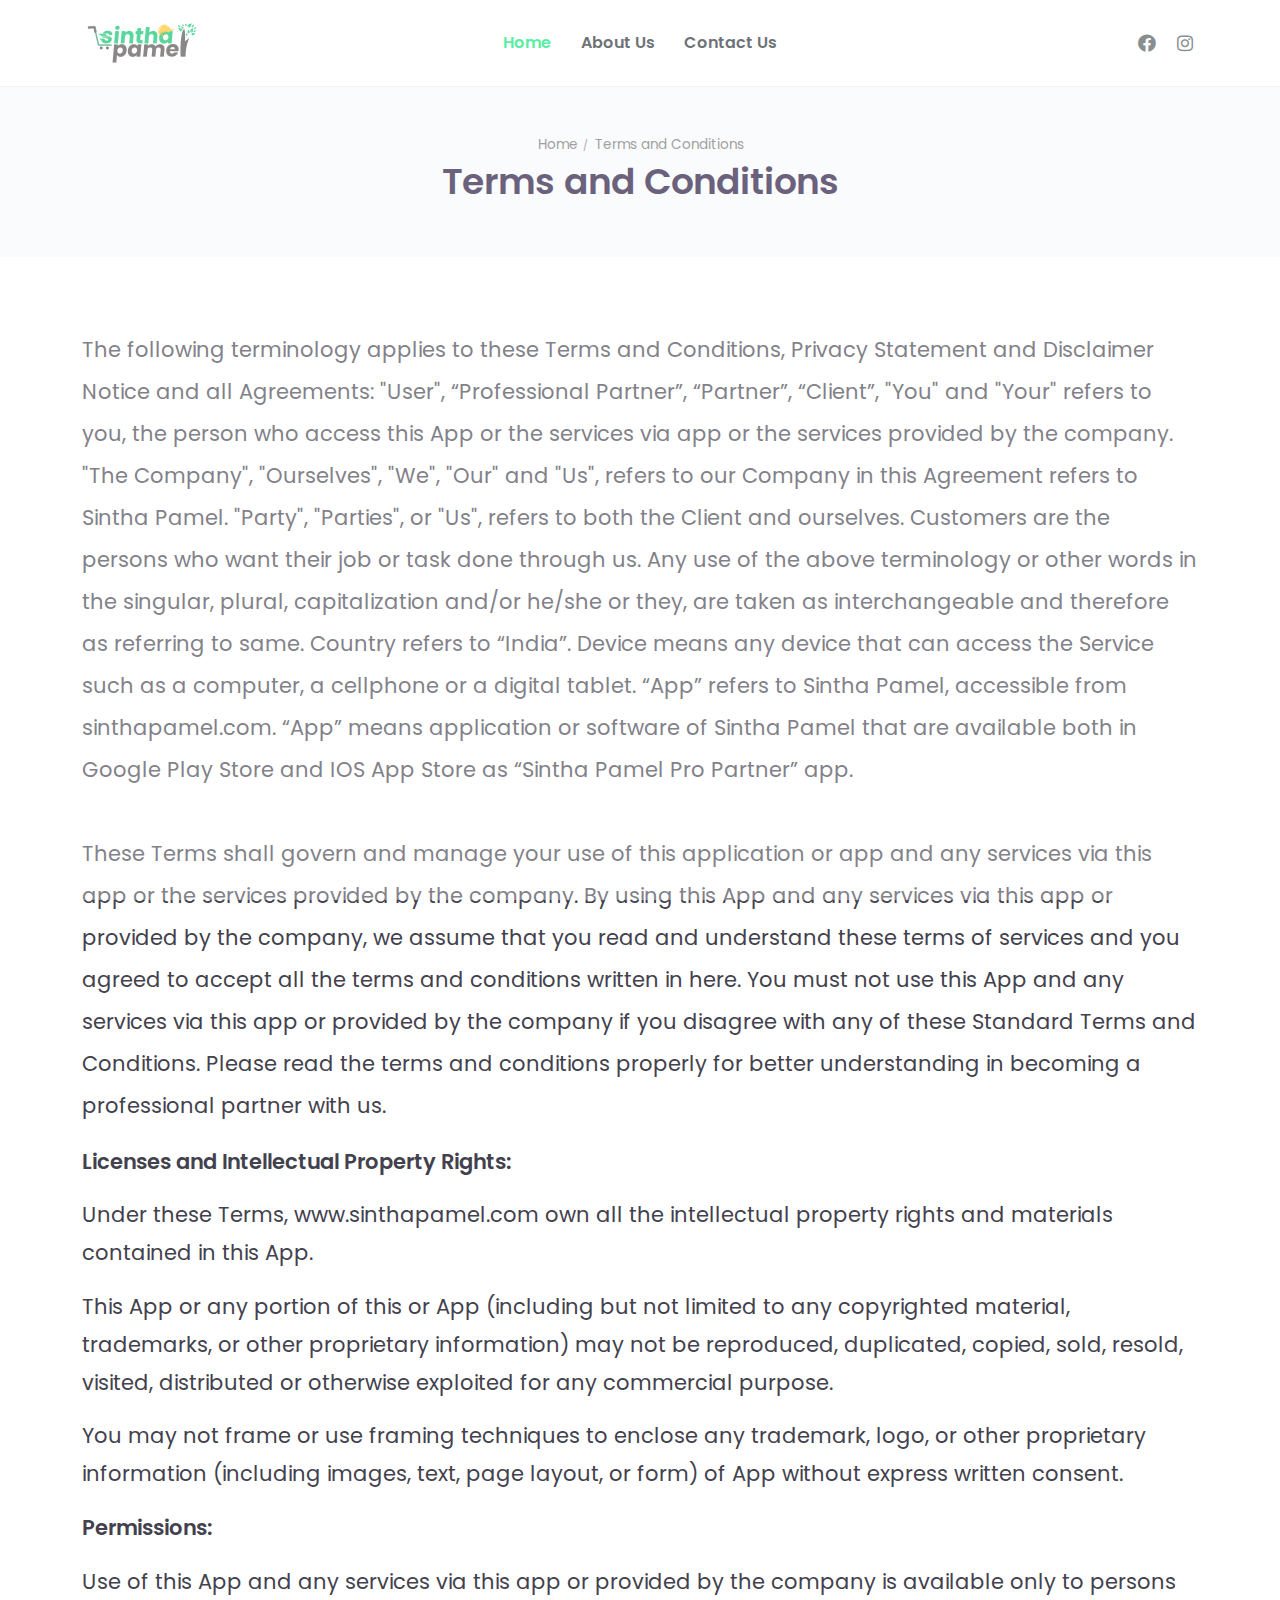
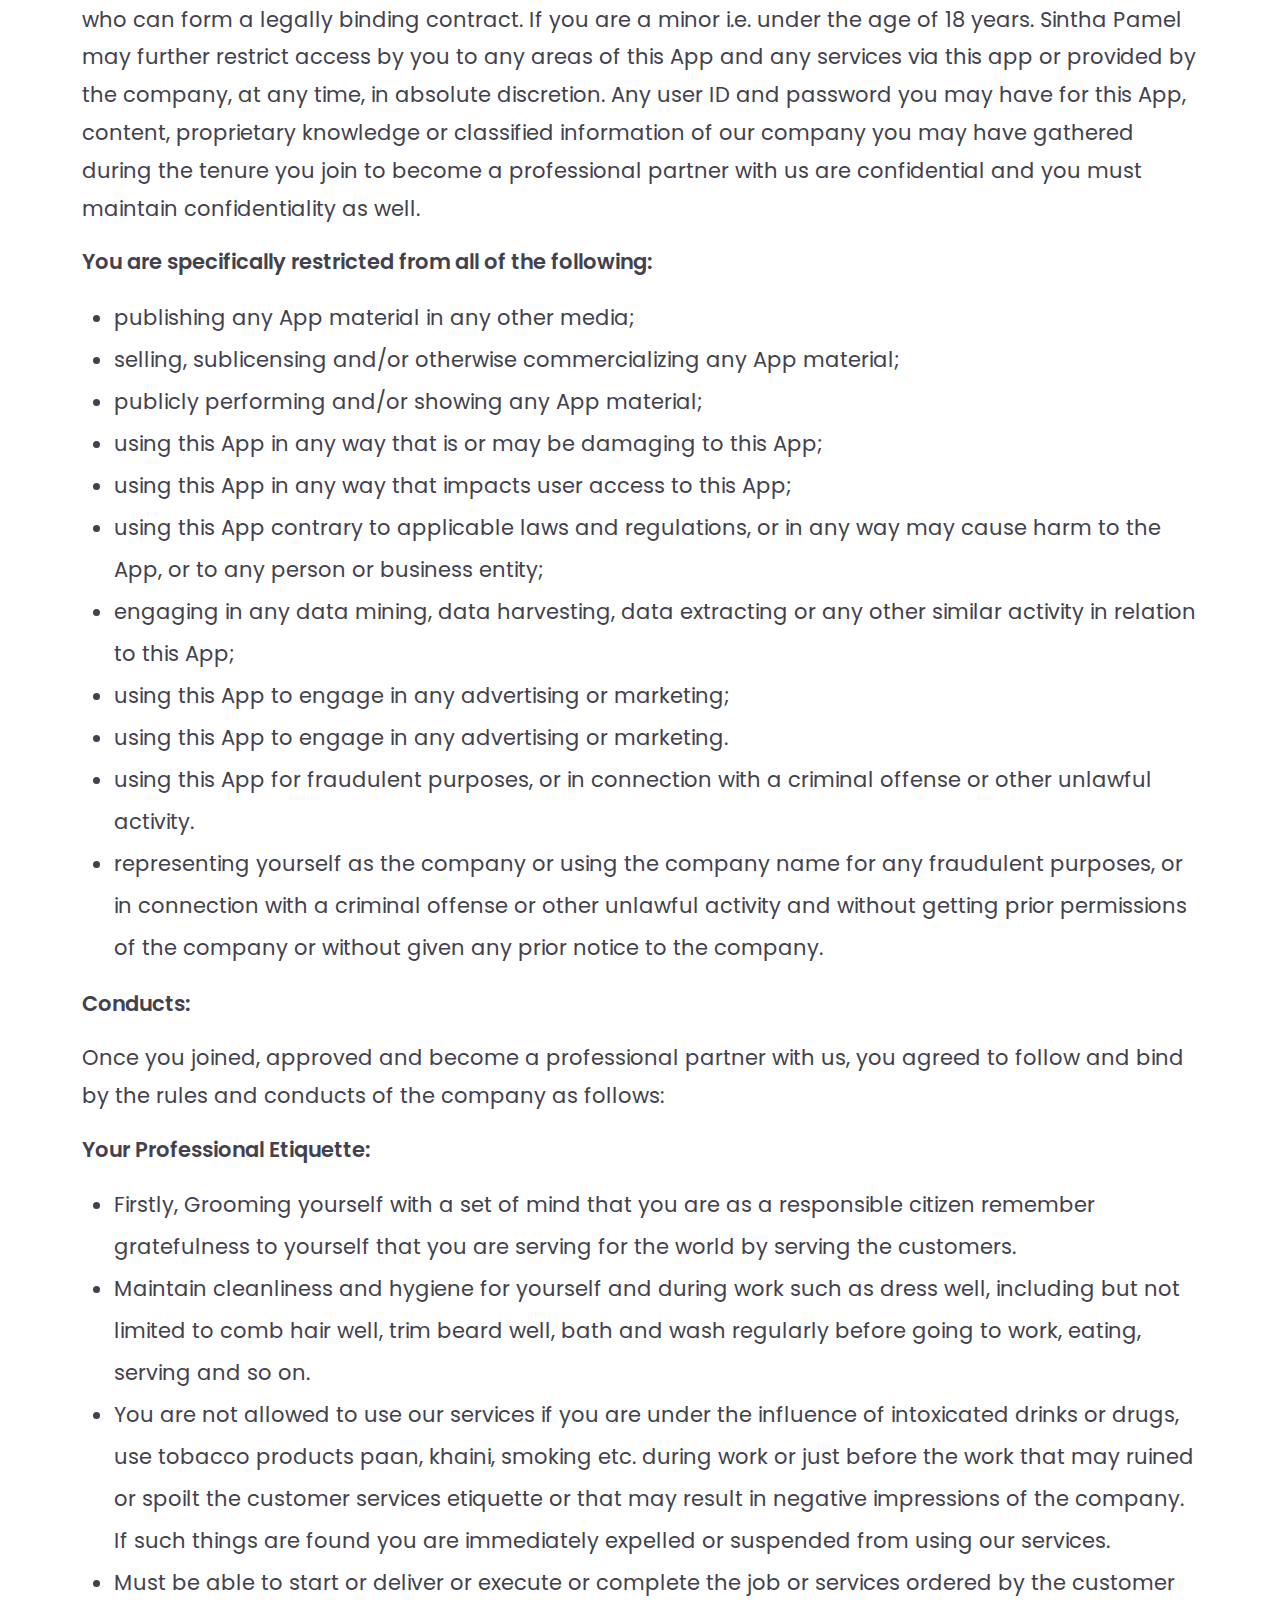
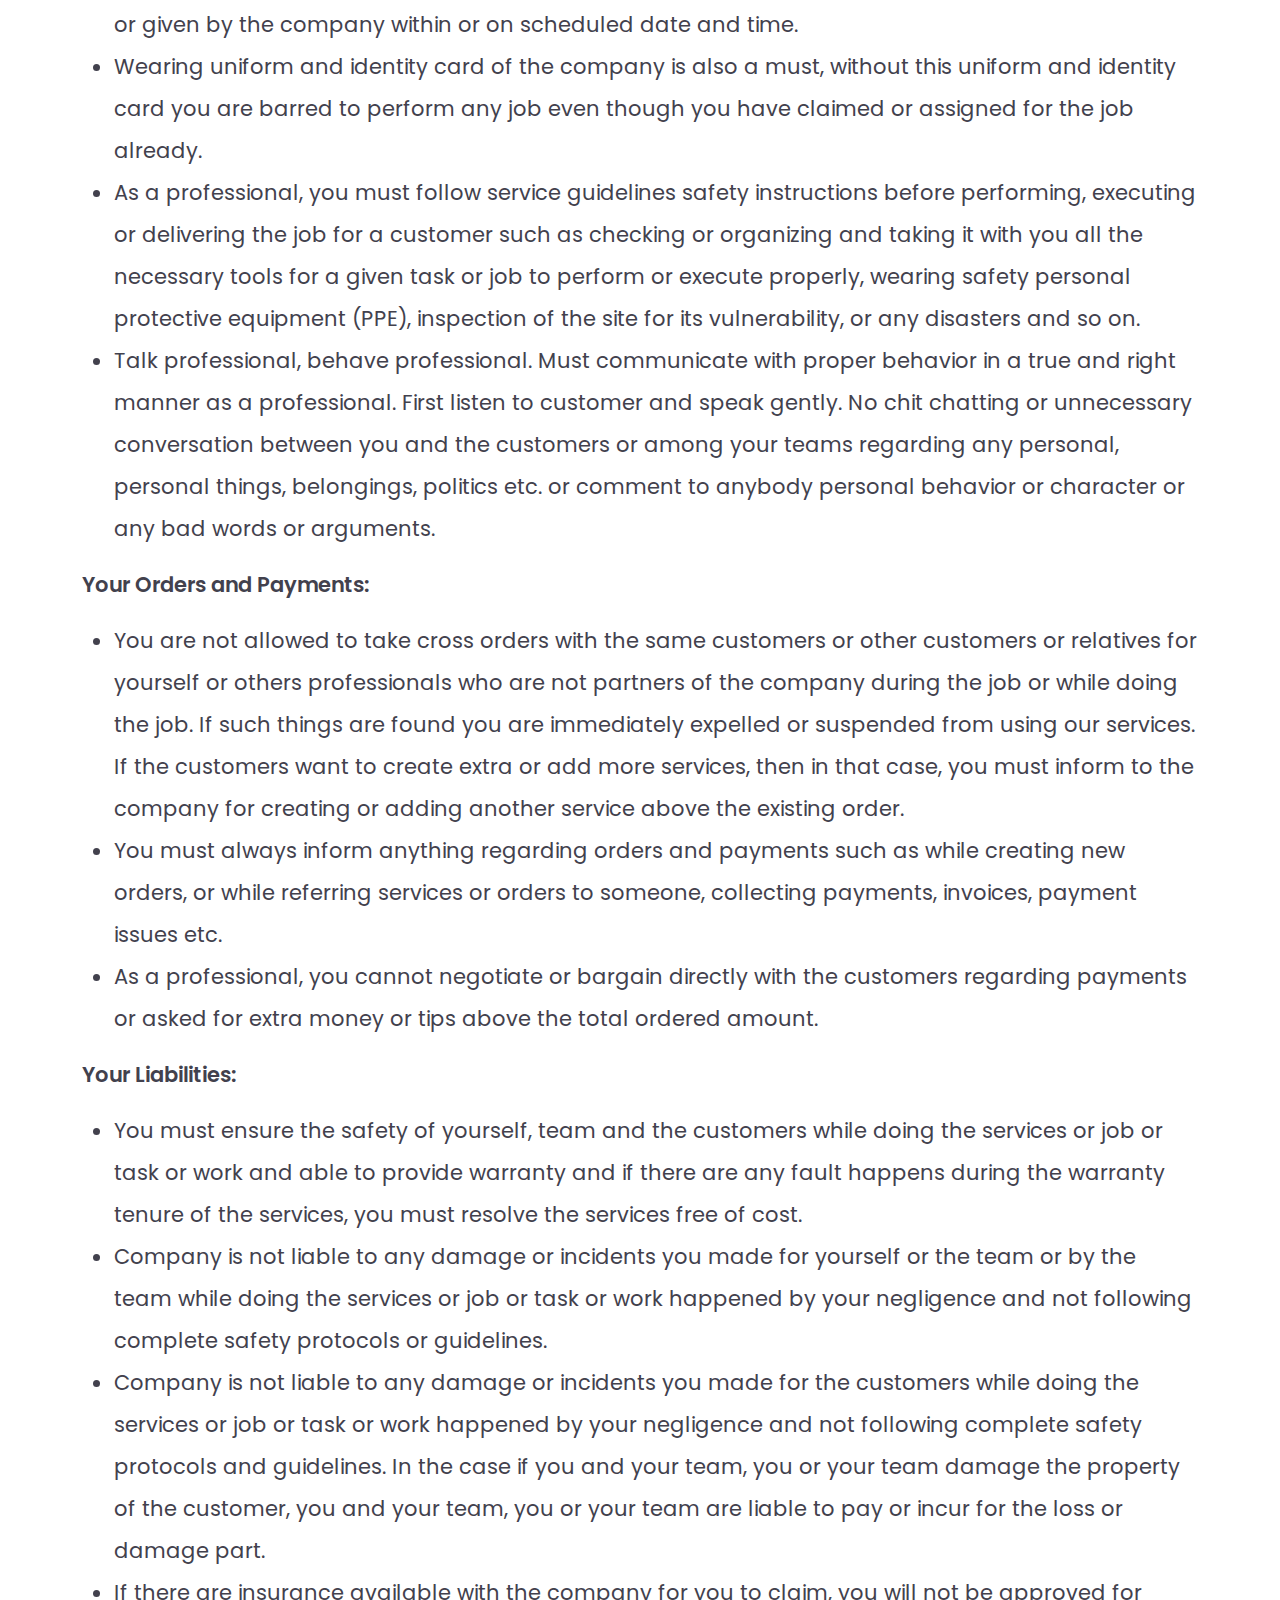
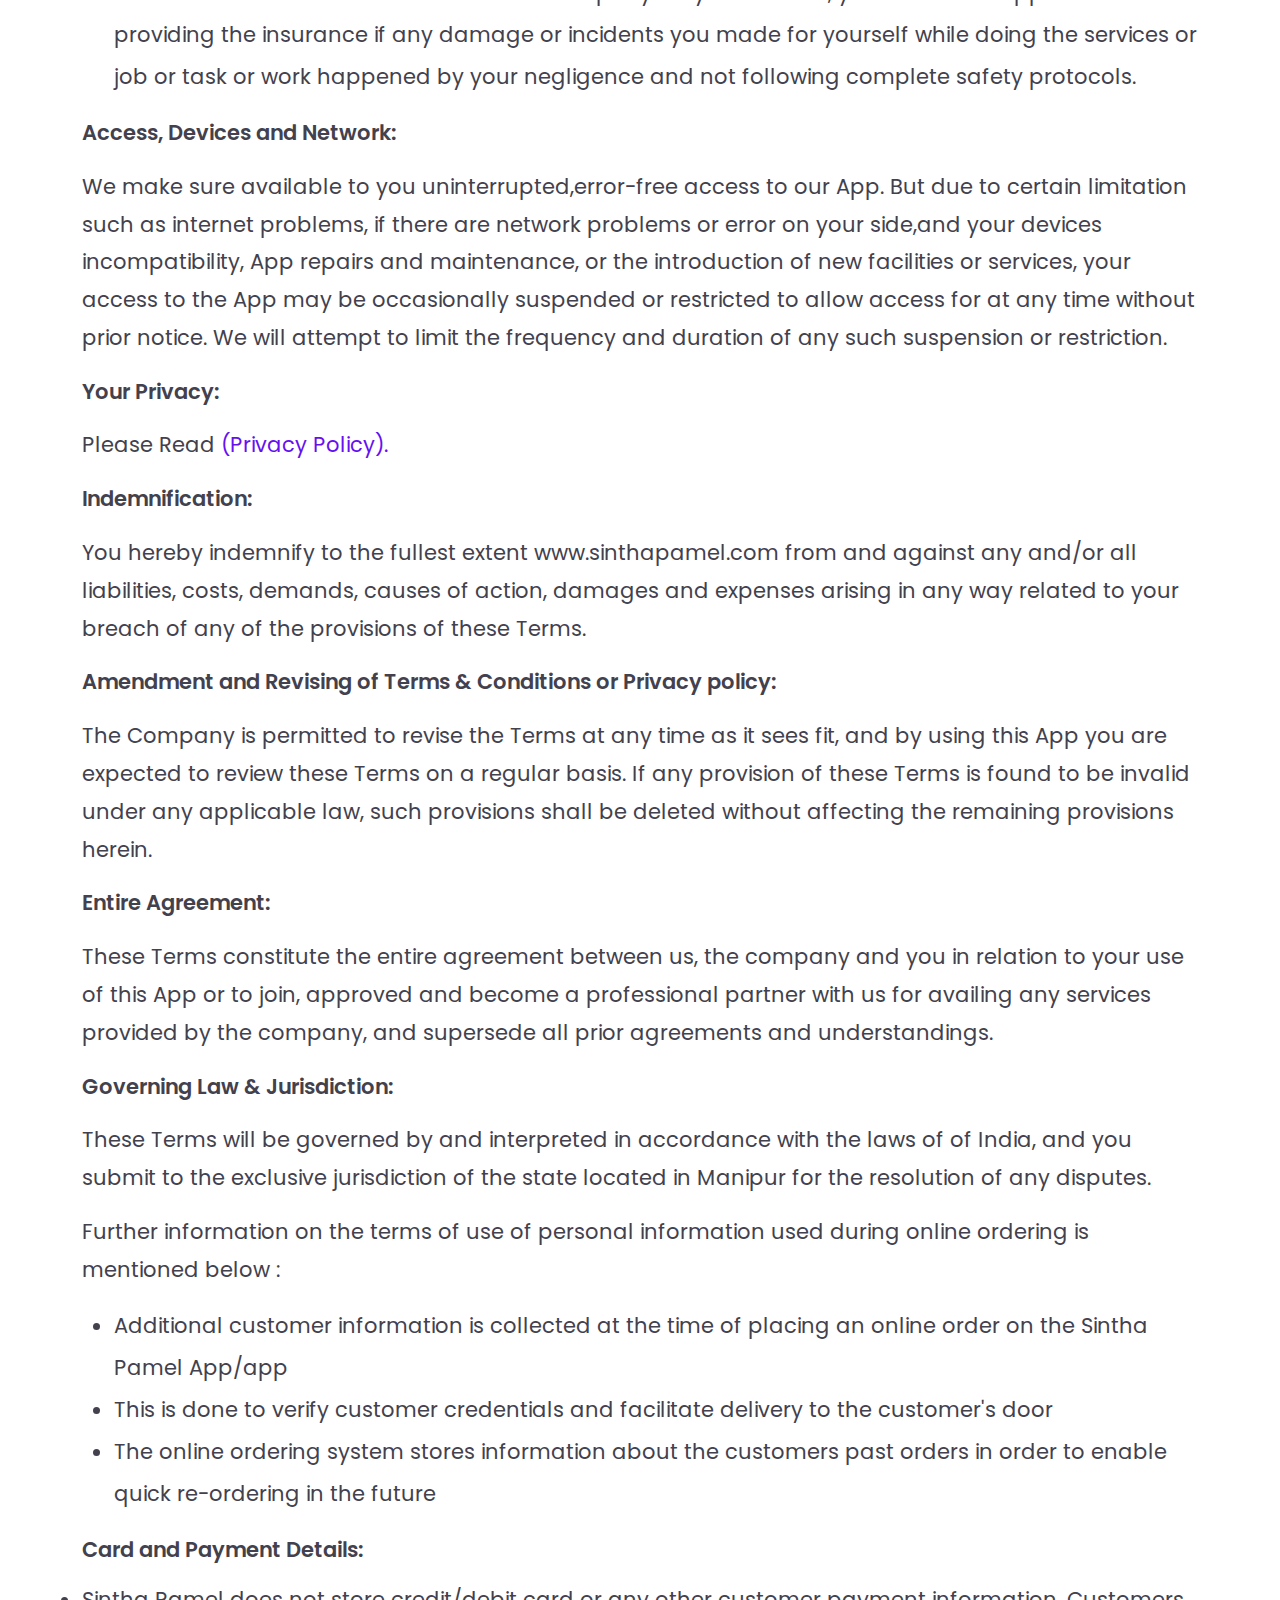
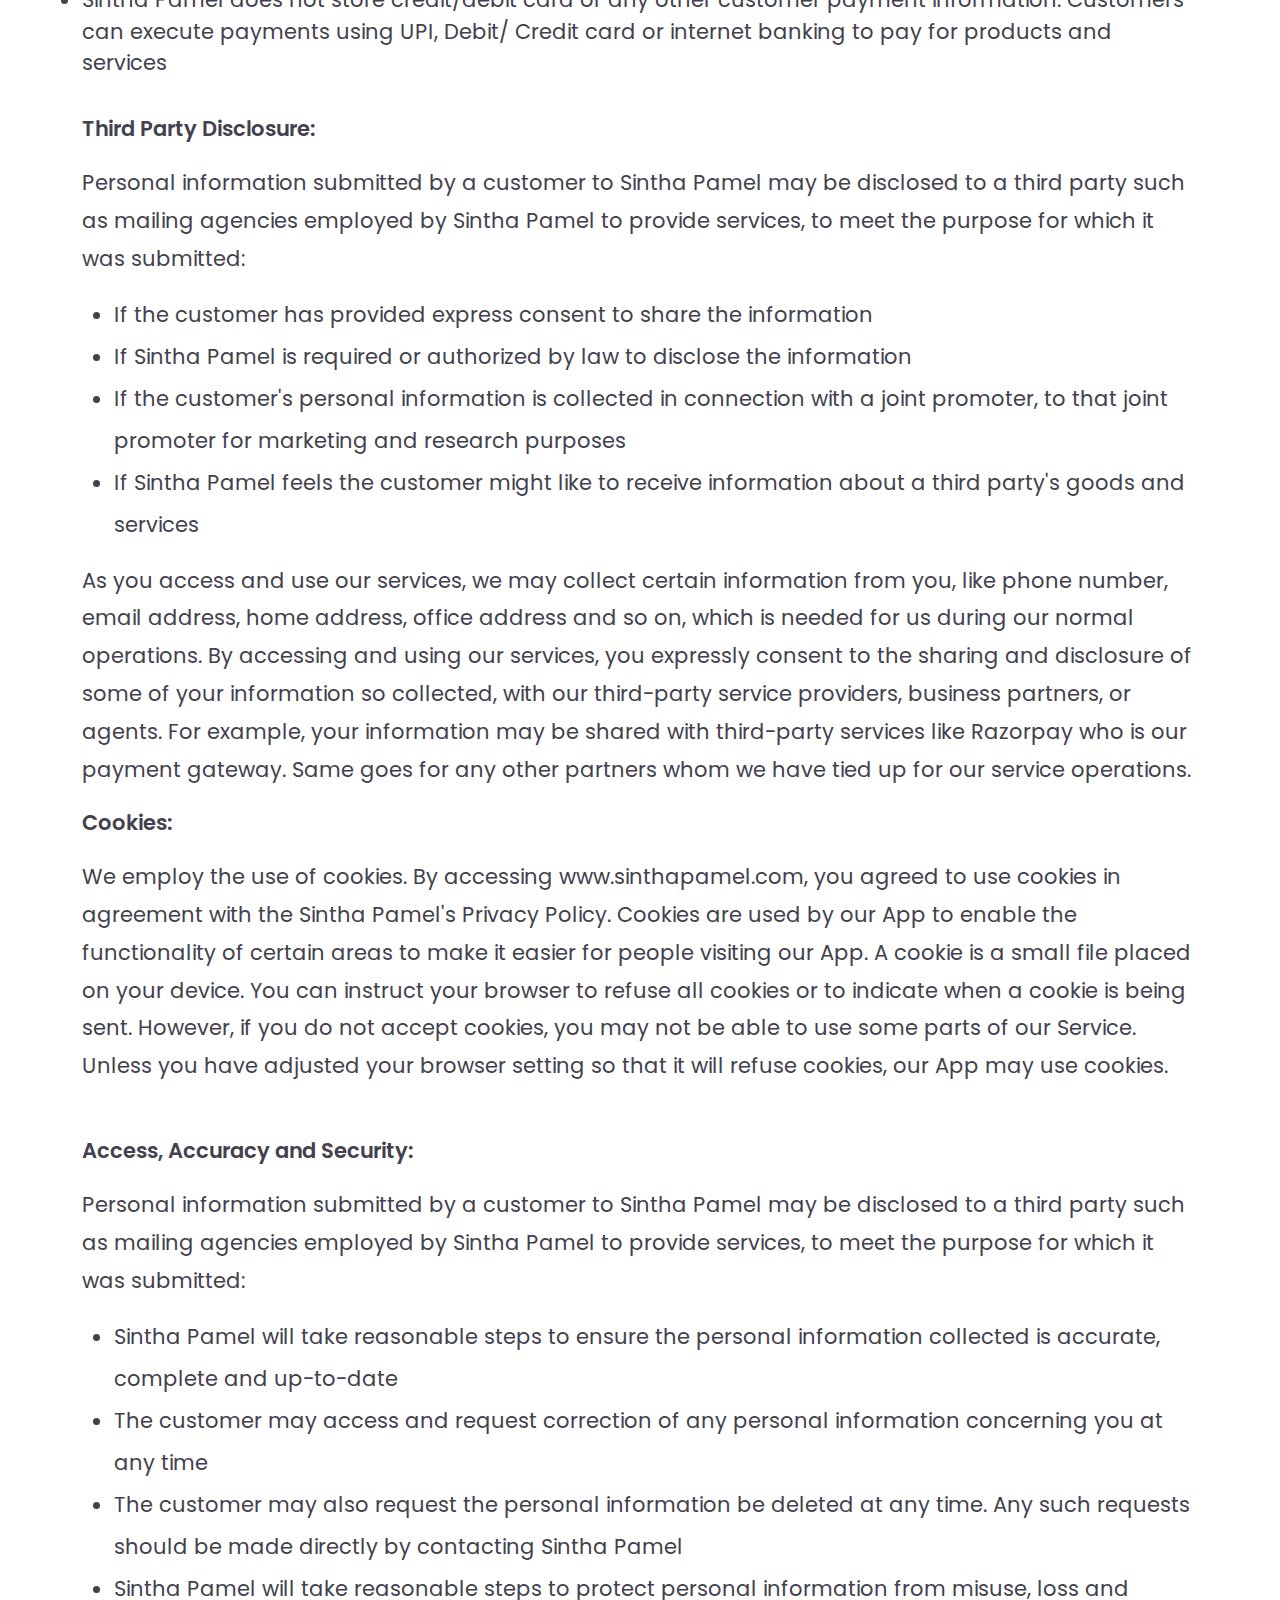
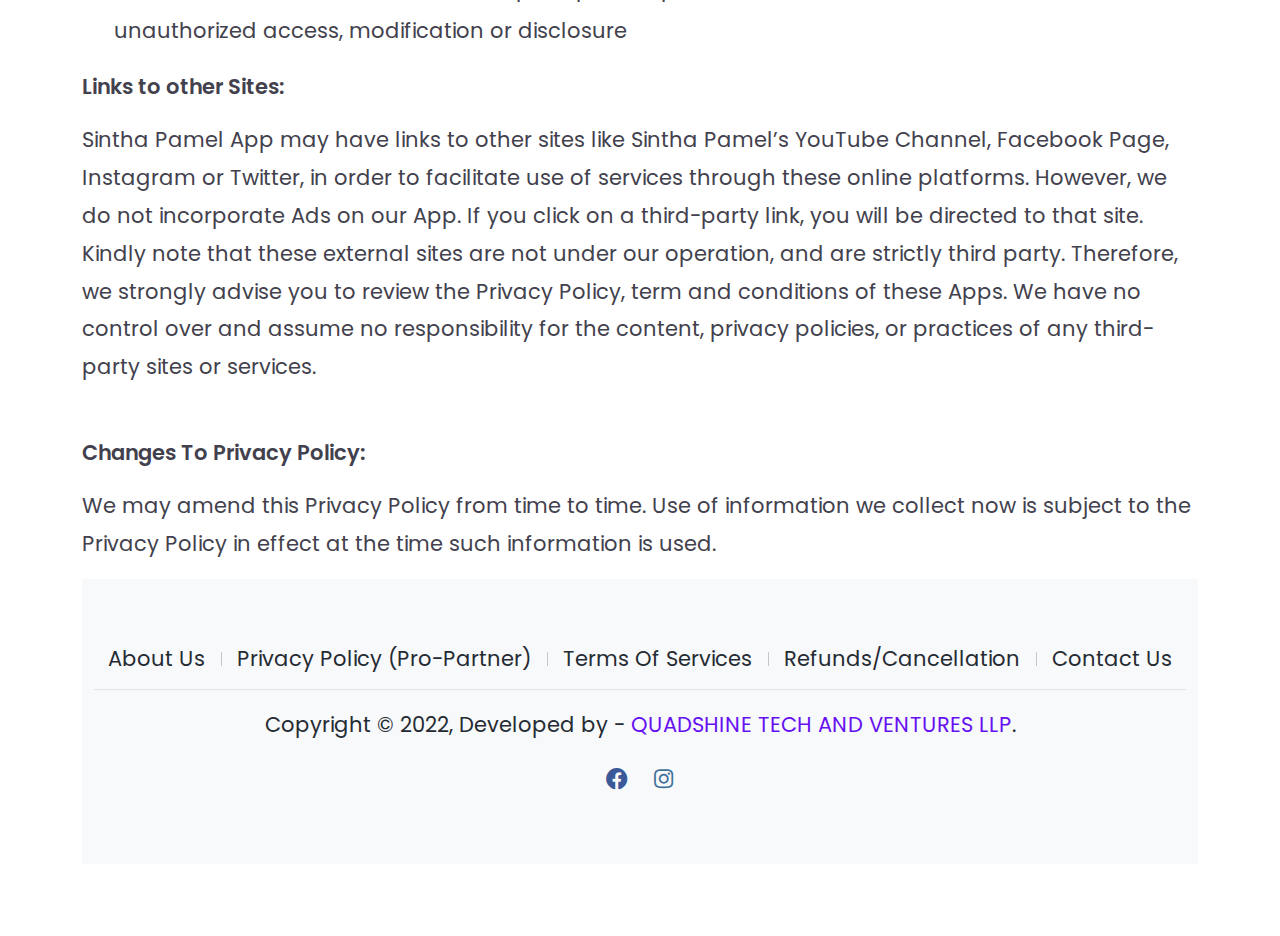
<file: public/terms-of-services-pro-partner.html>
<!DOCTYPE html>
<html lang="en">

<!-- Sintha Pamel (Designed and Developed by Quadshine Tech) -->
<head>
<meta charset="UTF-8" />
<meta http-equiv="X-UA-Compatible" content="IE=edge">
<meta name="viewport" content="width=device-width, initial-scale=1">
<link href="assets/images/favi.ico" rel="icon" />
<title>Sintha Pamel</title>
<meta name="description" content="Sintha Pamel is hassle free services marketplace for hiring trusted professionals such as electrician, plumber, painter, carpentry, home construction handymen and other areas of tradesman." />
<meta name="keywords" content="Job Search, Carpentry, Upholstery, electrician, electronics repair, plumbing, masonry, salon, conveyance" />
<link href="https://fonts.googleapis.com/css2?family=Poppins:ital,wght@0,100;0,200;0,300;0,400;0,500;0,600;0,700;0,800;0,900;1,100;1,200;1,300;1,400;1,500;1,600;1,700;1,800;1,900&amp;display=swap" rel="stylesheet">
<link rel="stylesheet" type="text/css" href="assets/vendor/font-awesome/css/all.min.css" />
<link rel="stylesheet" type="text/css" href="assets/vendor/owl.carousel/assets/owl.carousel.min.css" />
<link rel="stylesheet" type="text/css" href="assets/css/stylesheet.css" />
<link rel="stylesheet" href="https://cdnjs.cloudflare.com/ajax/libs/font-awesome/4.7.0/css/font-awesome.min.css">
</head>

<body>
<div class="preloader">
  <div class="lds-ellipsis">
    <div></div>
    <div></div>
    <div></div>
    <div></div>
  </div>
</div>
<div id="main-wrapper">
  <header id="header" class="sticky-top-slide">
    <nav class="primary-menu navbar navbar-expand-lg fw-600">
      <div class="container position-relative">
        <div class="col-auto col-lg-2"> <a class="logo" href="index.html" title="Sintha Pamel"> <img src="assets/images/logo.png" alt="Sintha Pamel" class="responsive"/> </a> </div>
        <div class="col col-lg-8">
          <button class="navbar-toggler ms-auto" type="button" data-bs-toggle="collapse" data-bs-target="#header-nav"><span></span><span></span><span></span></button>
          <div id="header-nav" class="collapse navbar-collapse justify-content-center">
            <ul class="navbar-nav">
              <li class="nav-item"><a class="nav-link active" href="index.html">Home</a></li>
              <li class="nav-item"><a class="nav-link" href="about-us.html">About Us</a></li>
              <li class="nav-item"><a class="nav-link" href="contact-us.html">Contact Us</a></li>
            </ul>
          </div>
        </div>
        <div class="col-auto col-lg-2 d-flex justify-content-end">
          <ul class="social-icons">
            <li class="social-icons-facebook"><a data-bs-toggle="tooltip" href="http://www.facebook.com/sinthapamel/" target="_blank" title="Facebook"><i class="fab fa-facebook"></i></a></li>
            <li class="social-icons-instagram"><a data-bs-toggle="tooltip" href="https://www.instagram.com/sintha_pamel/" target="_blank" title="instagram"><i class="fab fa-instagram"></i></a></li>
          </ul>
        </div>
      </div>
    </nav>
  </header>
  <section class="page-header bg-light py-5">
    <div class="container">
      <div class="row text-center">
        <div class="col-12">
          <ul class="breadcrumb mb-0">
            <li><a href="index.html">Home</a></li>
            <li><a href="active">Terms and Conditions</a></li>
          </ul>
        </div>
        <div class="col-12">
          <h1>Terms and Conditions</h1>
        </div>
      </div>
    </div>
  </section>
  <div id="content" role="main">
    <section class="section text-5">
      <div class="container">
        <p class="lh-lg">The following terminology applies to these Terms and Conditions, Privacy Statement and Disclaimer Notice and all Agreements: "User", “Professional Partner”, “Partner”, “Client”, "You" and "Your" refers to you, the person who access this App or the services via app or the services provided by the company. "The Company", "Ourselves", "We", "Our" and "Us", refers to our Company in this Agreement refers to Sintha Pamel. "Party", "Parties", or "Us", refers to both the Client and ourselves. Customers are the persons who want their job or task done through us. Any use of the above terminology or other words in the singular, plural, capitalization and/or he/she or they, are taken as interchangeable and therefore as referring to same. Country refers to “India”. Device means any device that can access the Service such as a computer, a cellphone or a digital tablet. “App” refers to Sintha Pamel, accessible from sinthapamel.com. “App” means application or software of Sintha Pamel that are available both in Google Play Store and IOS App Store as “Sintha Pamel Pro Partner” app.
          <br><br>
          These Terms shall govern and manage your use of this application or app and any services via this app or the services provided by the company. By using this App and any services via this app or provided by the company, we assume that you read and understand these terms of services and you agreed to accept all the terms and conditions written in here. You must not use this App and any services via this app or provided by the company if you disagree with any of these Standard Terms and Conditions. Please read the terms and conditions properly for better understanding in becoming a professional partner with us.</p>

        <p><strong>Licenses and Intellectual Property Rights: </strong></p>

          <p>Under these Terms, www.sinthapamel.com own all the intellectual property rights and materials contained in this App.
          <p>This App or any portion of this or App (including but not limited to any copyrighted material, trademarks, or other proprietary information) may not be reproduced, duplicated, copied, sold, resold, visited, distributed or otherwise exploited for any commercial purpose. </p>
          <p>You may not frame or use framing techniques to enclose any trademark, logo, or other proprietary information (including images, text, page layout, or form) of App without express written consent. </p>


      <p><strong> Permissions: </strong></p>
      <p>Use of this App and any services via this app or provided by the company is available only to persons who can form a legally binding contract. If you are a minor i.e. under the age of 18 years. Sintha Pamel may further restrict access by you to any areas of this App and any services via this app or provided by the company, at any time, in absolute discretion. Any user ID and password you may have for this App, content, proprietary knowledge or classified information of our company you may have gathered during the tenure you join to become a professional partner with us are confidential and you must maintain confidentiality as well.</p>

      <p><strong>You are specifically restricted from all of the following:</strong></p>
        <ul class="lh-lg">
            <li>publishing any App material in any other media;</li>
            <li>selling, sublicensing and/or otherwise commercializing any App material;</li>
            <li>publicly performing and/or showing any App material;</li>
            <li>using this App in any way that is or may be damaging to this App;</li>
            <li>using this App in any way that impacts user access to this App;</li>
            <li>using this App contrary to applicable laws and regulations, or in any way may cause harm to the App, or to any person or business entity;</li>
            <li>engaging in any data mining, data harvesting, data extracting or any other similar activity in relation to this App;</li>
            <li>using this App to engage in any advertising or marketing;</li>
            <li>using this App to engage in any advertising or marketing.</li>
            <li>using this App for fraudulent purposes, or in connection with a criminal offense or other unlawful activity. </li>
            <li>representing yourself  as the company or using the company name for any fraudulent purposes, or in connection with a criminal offense or other unlawful activity and without getting prior permissions of the company or without given any prior notice to the company. </li>
        </ul>


        <p><strong>Conducts:</strong></p>

        <p>Once you joined, approved and become a professional partner with us, you agreed to follow and bind by the rules and conducts of the company as follows: </p>

          <p><strong>Your Professional Etiquette:</strong></p>
            <ul class="lh-lg">
              <li>Firstly, Grooming yourself with a set of mind that you are as a responsible citizen remember gratefulness to yourself that you are serving for the world by serving the customers.</li>
              <li>Maintain cleanliness and hygiene for yourself and during work such as dress well, including but not limited to comb hair well, trim beard well, bath and wash regularly before going to work, eating, serving and so on. </li>
              <li>You are not allowed to use our services if you are under the influence of intoxicated drinks or drugs, use tobacco products paan, khaini, smoking etc. during work or just before the work that may ruined or spoilt the customer services etiquette or that may result in negative impressions of the company. If such things are found you are immediately expelled or suspended from using our services. </li>
              <li>Must be able to start or deliver or execute or complete the job or services ordered by the customer or given by the company within or on scheduled date and time.</li>
              <li>Wearing uniform and identity card of the company is also a must, without this uniform and identity card you are barred to perform any job even though you have claimed or assigned for the job already.</li>
              <li>As a professional, you must follow service guidelines safety instructions before performing, executing or delivering the job for a customer such as checking or organizing and taking it with you all the necessary tools for a given task or job to perform or execute properly, wearing safety personal protective equipment (PPE), inspection of the site for its vulnerability, or any disasters and so on.</li>
              <li>Talk professional, behave professional. Must communicate with proper behavior in a true and right manner as a professional. First listen to customer and speak gently. No chit chatting or unnecessary conversation between you and the customers or among your teams regarding any personal, personal things, belongings, politics etc. or comment to anybody personal behavior or character or any bad words or arguments.</li>

            </ul>

            <p><strong>Your Orders and Payments:</strong></p>
              <ul class="lh-lg">
                <li>You are not allowed to take cross orders with the same customers or other customers or relatives for yourself or others professionals who are not partners of the company during the job or while doing the job. If such things are found you are immediately expelled or suspended from using our services. If the customers want to create extra or add more services, then in that case, you must inform to the company for creating or adding another service above the existing order.</li>
                <li>You must always inform anything regarding orders and payments such as while creating new orders, or while referring services or orders to someone, collecting payments, invoices, payment issues etc.</li>
                <li>As a professional, you cannot negotiate or bargain directly with the customers regarding payments or asked for extra money or tips above the total ordered amount. </li>

              </ul>

              <p><strong>Your Liabilities:</strong></p>
                <ul class="lh-lg">
                  <li>You must ensure the safety of yourself, team and the customers while doing the services or job or task or work and able to provide warranty and if there are any fault happens during the warranty tenure of the services, you must resolve the services free of cost.</li>
                  <li>Company is not liable to any damage or incidents you made for yourself or the team or by the team while doing the services or job or task or work happened by your negligence and not following complete safety protocols or guidelines.</li>
                  <li>Company is not liable to any damage or incidents you made for the customers while doing the services or job or task or work happened by your negligence and not following complete safety protocols and guidelines. In the case if you and your team, you or your team damage the property of the customer, you and your team, you or your team are liable to pay or incur for the loss or damage part.</li>
                  <li>If there are insurance available with the company for you to claim, you will not be approved for providing the insurance if  any damage or incidents you made for yourself while doing the services or job or task or work happened by your negligence and not following complete safety protocols.</li>

                </ul>



        <p><strong>Access, Devices and Network:</strong></p>
            <p>We make sure available to you uninterrupted,error-free access to our App. But due to certain limitation such as internet problems, if there are network problems or error on your side,and your devices incompatibility, App repairs and maintenance, or the introduction of new facilities or services, your access to the App may be occasionally suspended or restricted to allow access for at any time without prior notice. We will attempt to limit the frequency and duration of any such suspension or restriction.</p>



        <p><strong>Your Privacy:</strong></p>
            <p>Please Read <a href="privacypolicy-pro-partner.html">(Privacy Policy).</a> </p>


        <p><strong>Indemnification:</strong></p>
                  <p>You hereby indemnify to the fullest extent www.sinthapamel.com from and against any and/or all liabilities, costs, demands, causes of action, damages and expenses arising in any way related to your breach of any of the provisions of these Terms.</p>

        <p><strong>Amendment and Revising of Terms & Conditions or Privacy policy: </strong></p>
                <p> The Company is permitted to revise the Terms at any time as it sees fit, and by using this App you are expected to review these Terms on a regular basis.
If any provision of these Terms is found to be invalid under any applicable law, such provisions shall be deleted without affecting the remaining provisions herein.</p>

<p><strong>Entire Agreement:</strong></p>
    <p>These Terms constitute the entire agreement between us, the company and you in relation to your use of this App or to join, approved and become a professional partner with us for availing any services provided by the company, and supersede all prior agreements and understandings.</p>

    <p><strong>Governing Law & Jurisdiction:</strong></p>
        <p>These Terms will be governed by and interpreted in accordance with the laws of of India, and you submit to the exclusive jurisdiction of the state located in Manipur for the resolution of any disputes.</p>
















        <p> Further information on the terms of use of personal information used during online ordering is mentioned below :</p>

  <ul class="lh-lg">
      <li>Additional customer information is collected at the time of placing an online order on the Sintha Pamel App/app</li>
      <li>This is done to verify customer credentials and facilitate delivery to the customer's door</li>
      <li>The online ordering system stores information about the customers past orders in order to enable quick re-ordering in the future</li>
  </ul>

  <p><strong> Card and Payment Details:</strong></p>
      <li>Sintha Pamel does not store credit/debit card or any other customer payment information. Customers can execute payments using UPI, Debit/ Credit card or internet banking to pay for products and services</li>
  </ul>
<br>

  <p><strong>Third Party Disclosure:</strong></p>
  <p>Personal information submitted by a customer to Sintha Pamel may be disclosed to a third party such as mailing agencies employed by Sintha Pamel to provide services, to meet the purpose for which it was submitted: </p>
    <ul class="lh-lg">
        <li>If the customer has provided express consent to share the information</li>
        <li>If Sintha Pamel is required or authorized by law to disclose the information</li>
        <li>If the customer's personal information is collected in connection with a joint promoter, to that joint promoter for marketing and research purposes</li>
        <li>If Sintha Pamel feels the customer might like to receive information about a third party's goods and services</li>
      </ul>
      <p>As you access and use our services, we may collect certain information from you, like  phone number, email address, home address, office address and so on, which is needed for us during our normal operations. By accessing and using our services, you expressly consent to the sharing and disclosure of some of your information so collected, with our third-party service providers, business partners, or agents. For example, your information may be shared with third-party services like Razorpay who is our payment gateway. Same goes for any other partners whom we have tied up for our service operations.</p>


  <p><strong> Cookies:</strong></p>

        <p>We employ the use of cookies. By accessing www.sinthapamel.com, you agreed to use cookies in agreement with the Sintha Pamel's Privacy Policy.
Cookies are used by our App to enable the functionality of certain areas to make it easier for people visiting our App. A cookie is a small file placed on your device. You can instruct your browser to refuse all cookies or to indicate when a cookie is being sent. However, if you do not accept cookies, you may not be able to use some parts of our Service. Unless you have adjusted your browser setting so that it will refuse cookies, our App may use cookies.</p>

        <br>

        <p><strong>Access, Accuracy and Security:</strong></p>
        <p>Personal information submitted by a customer to Sintha Pamel may be disclosed to a third party such as mailing agencies employed by Sintha Pamel to provide services, to meet the purpose for which it was submitted: </p>
          <ul class="lh-lg">
              <li> Sintha Pamel will take reasonable steps to ensure the personal information collected is accurate, complete and up-to-date</li>
              <li>The customer may access and request correction of any personal information concerning you at any time</li>
              <li>The customer may also request the personal information be deleted at any time. Any such requests should be made directly by contacting Sintha Pamel</li>
              <li>Sintha Pamel will take reasonable steps to protect personal information from misuse, loss and unauthorized access, modification or disclosure</li>
          </ul>

       <p><strong>Links to other Sites: </strong></p>
          <p>Sintha Pamel App may have links to other sites like Sintha Pamel’s YouTube Channel, Facebook Page, Instagram or Twitter, in order to facilitate use of services through these online platforms. However, we do not incorporate Ads on our App.
If you click on a third-party link, you will be directed to that site. Kindly note that these external sites are not under our operation, and are strictly third party. Therefore, we strongly advise you to review the Privacy Policy, term and conditions of these Apps. We have no control over and assume no responsibility for the content, privacy policies, or practices of any third-party sites or services.</p>

      <br>

      <p><strong>Changes To Privacy Policy: </strong></p>
         <p>We may amend this Privacy Policy from time to time. Use of information we collect now is subject to the Privacy Policy in effect at the time such information is used.</p>

         <!--by Quadshine Tech And Ventures LLP FOOTER-->

  <footer id="footer" class="section bg-light">
    <div class="container text-center">
      <ul class="nav nav-separator justify-content-center mb-3">
        <li class="nav-item"> <a class="nav-link" href="about-us.html">About Us</a></li>
        <li class="nav-item"> <a class="nav-link" href="privacypolicy-pro-partner.html">Privacy Policy (Pro-Partner)</a></li>
        <li class="nav-item"> <a class="nav-link" href="terms-of-services-pro-partner.html">Terms Of Services</a></li>
        <li class="nav-item"> <a class="nav-link" href="refunds-cancellations-pro-partner.html">Refunds/Cancellation</a></li>
        <li class="nav-item"> <a class="nav-link" href="contact-us.html">Contact Us</a></li>
      </ul>
<hr>

      <p>Copyright © 2022, Developed by - <a href="http://quadshine.com" class="fw-500">QUADSHINE TECH AND VENTURES LLP</a>.</p>
      <ul class="social-icons social-icons-colored social-icons-lg justify-content-center">
        <li class="social-icons-facebook"><a data-bs-toggle="tooltip" href="http://www.facebook.com/sinthapamel/" target="_blank" title="Facebook"><i class="fab fa-facebook"></i></a></li>
        <li class="social-icons-instagram"><a data-bs-toggle="tooltip" href="https://www.instagram.com/sintha_pamel/" target="_blank" title="instagram"><i class="fab fa-instagram"></i></a></li>
      </ul>
    </div>
  </footer>
</div>
<a id="back-to-top" class="rounded-circle" data-bs-toggle="tooltip" title="Back to Top" href="javascript:void(0)"><i class="fa fa-chevron-up"></i></a>
<script src="assets/vendor/jquery/jquery.min.js"></script>
<script src="assets/vendor/bootstrap/js/bootstrap.bundle.min.js"></script>
<script src="assets/vendor/owl.carousel/owl.carousel.min.js"></script>
<script src="assets/js/theme.js"></script>
</body>

<!--by Quadshine Tech And Ventures LLP-->
</html>
</file>
